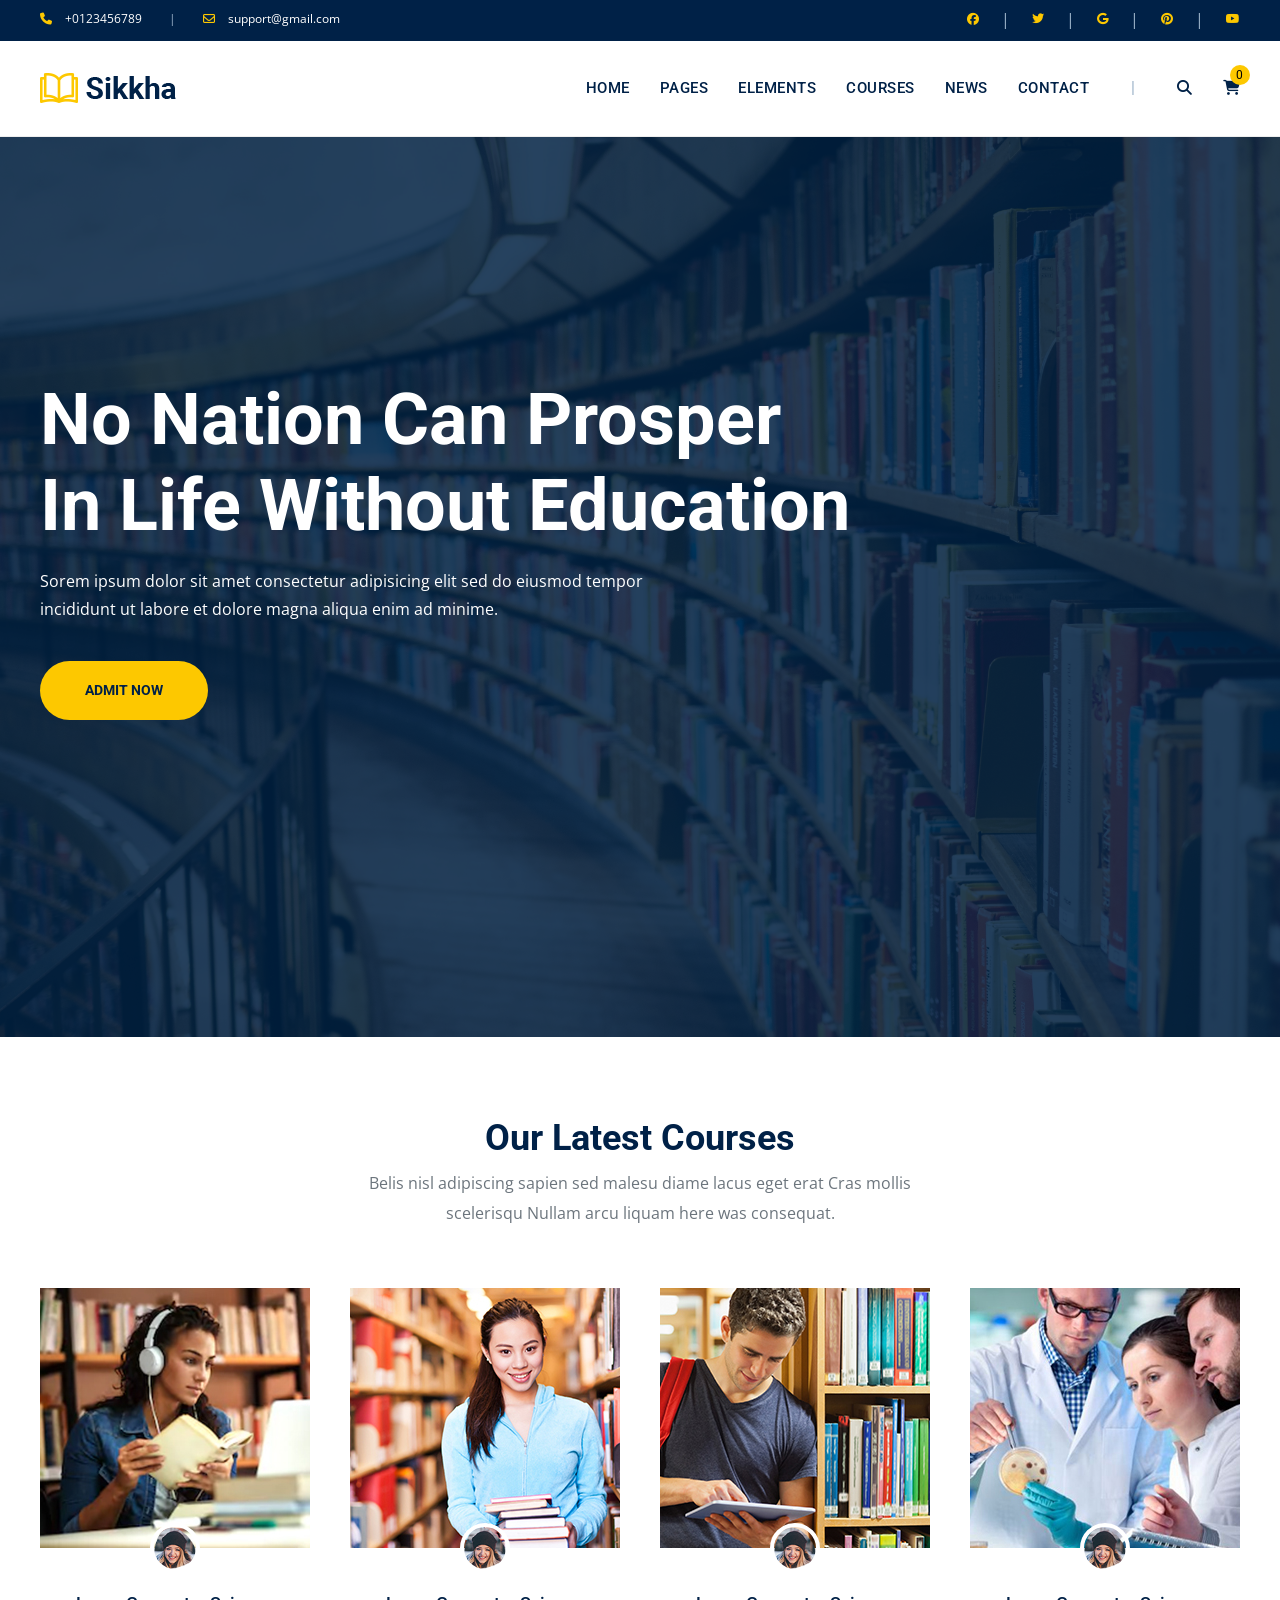
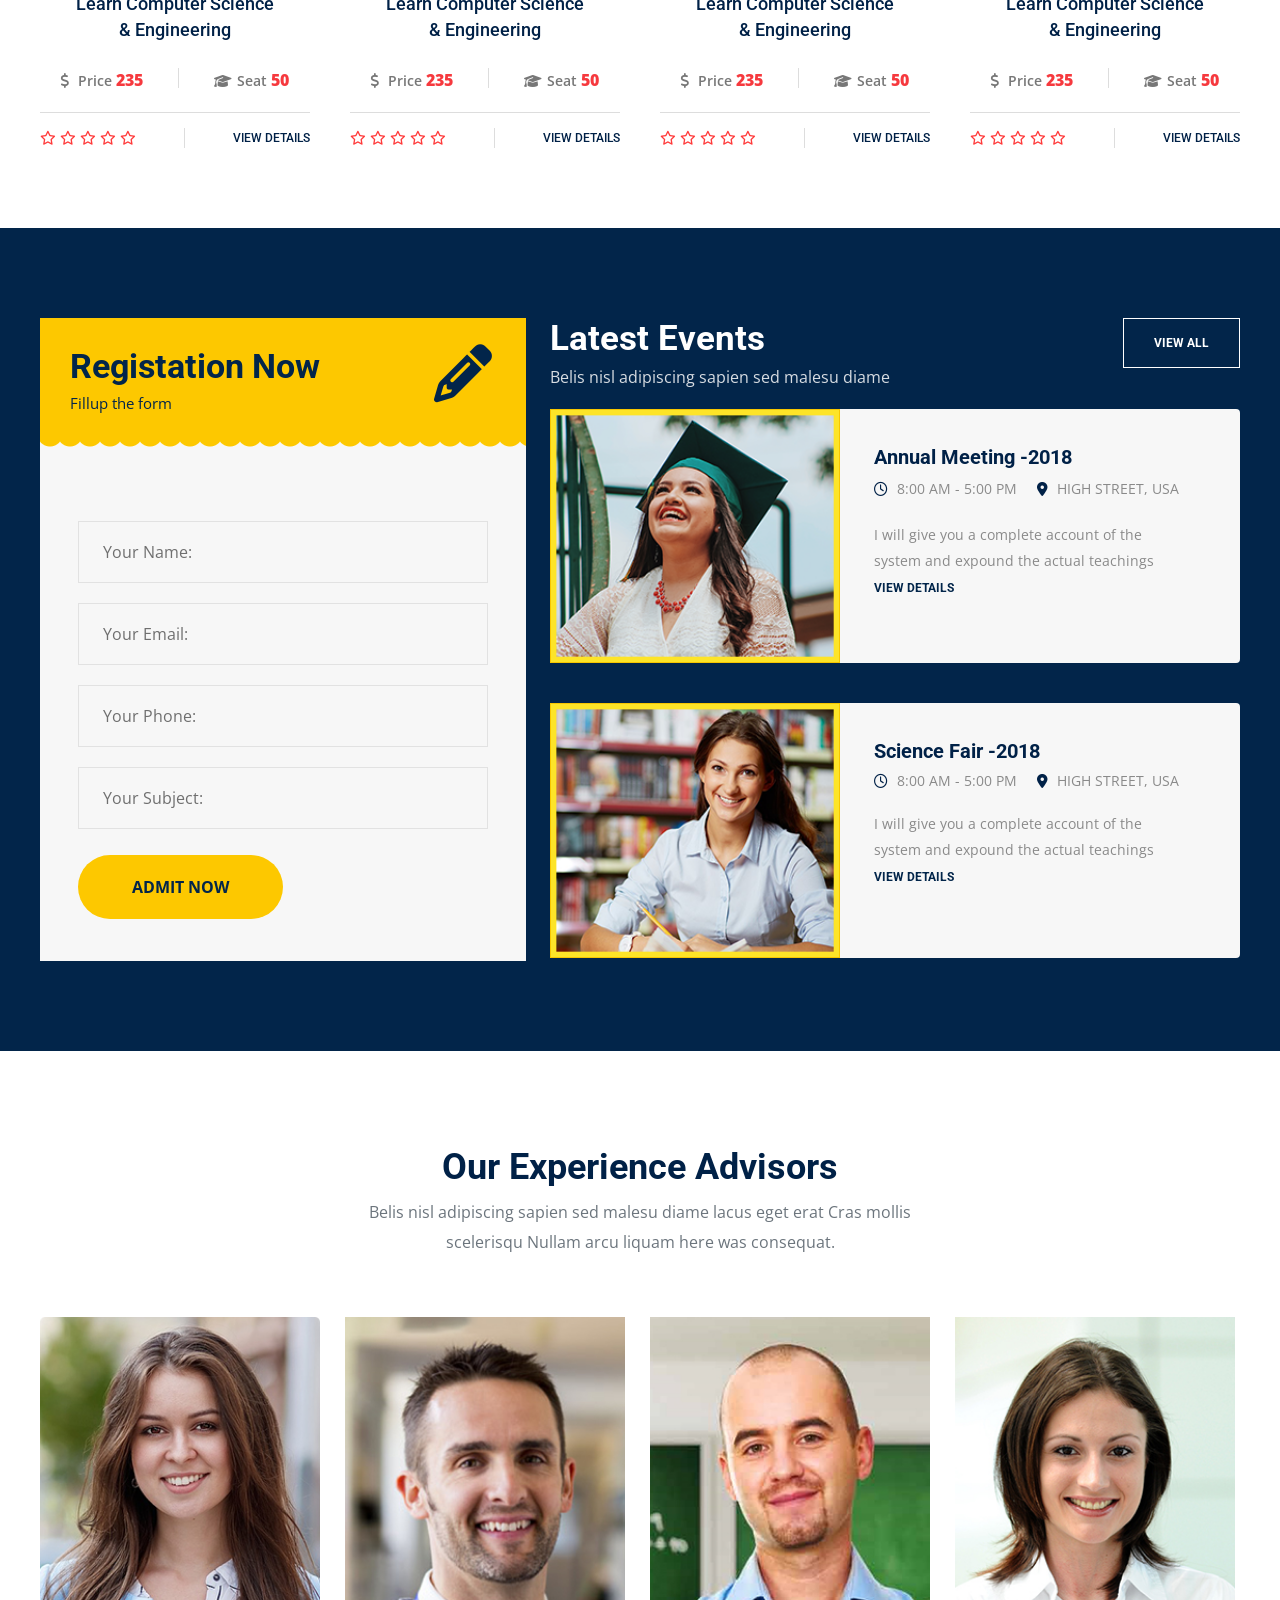
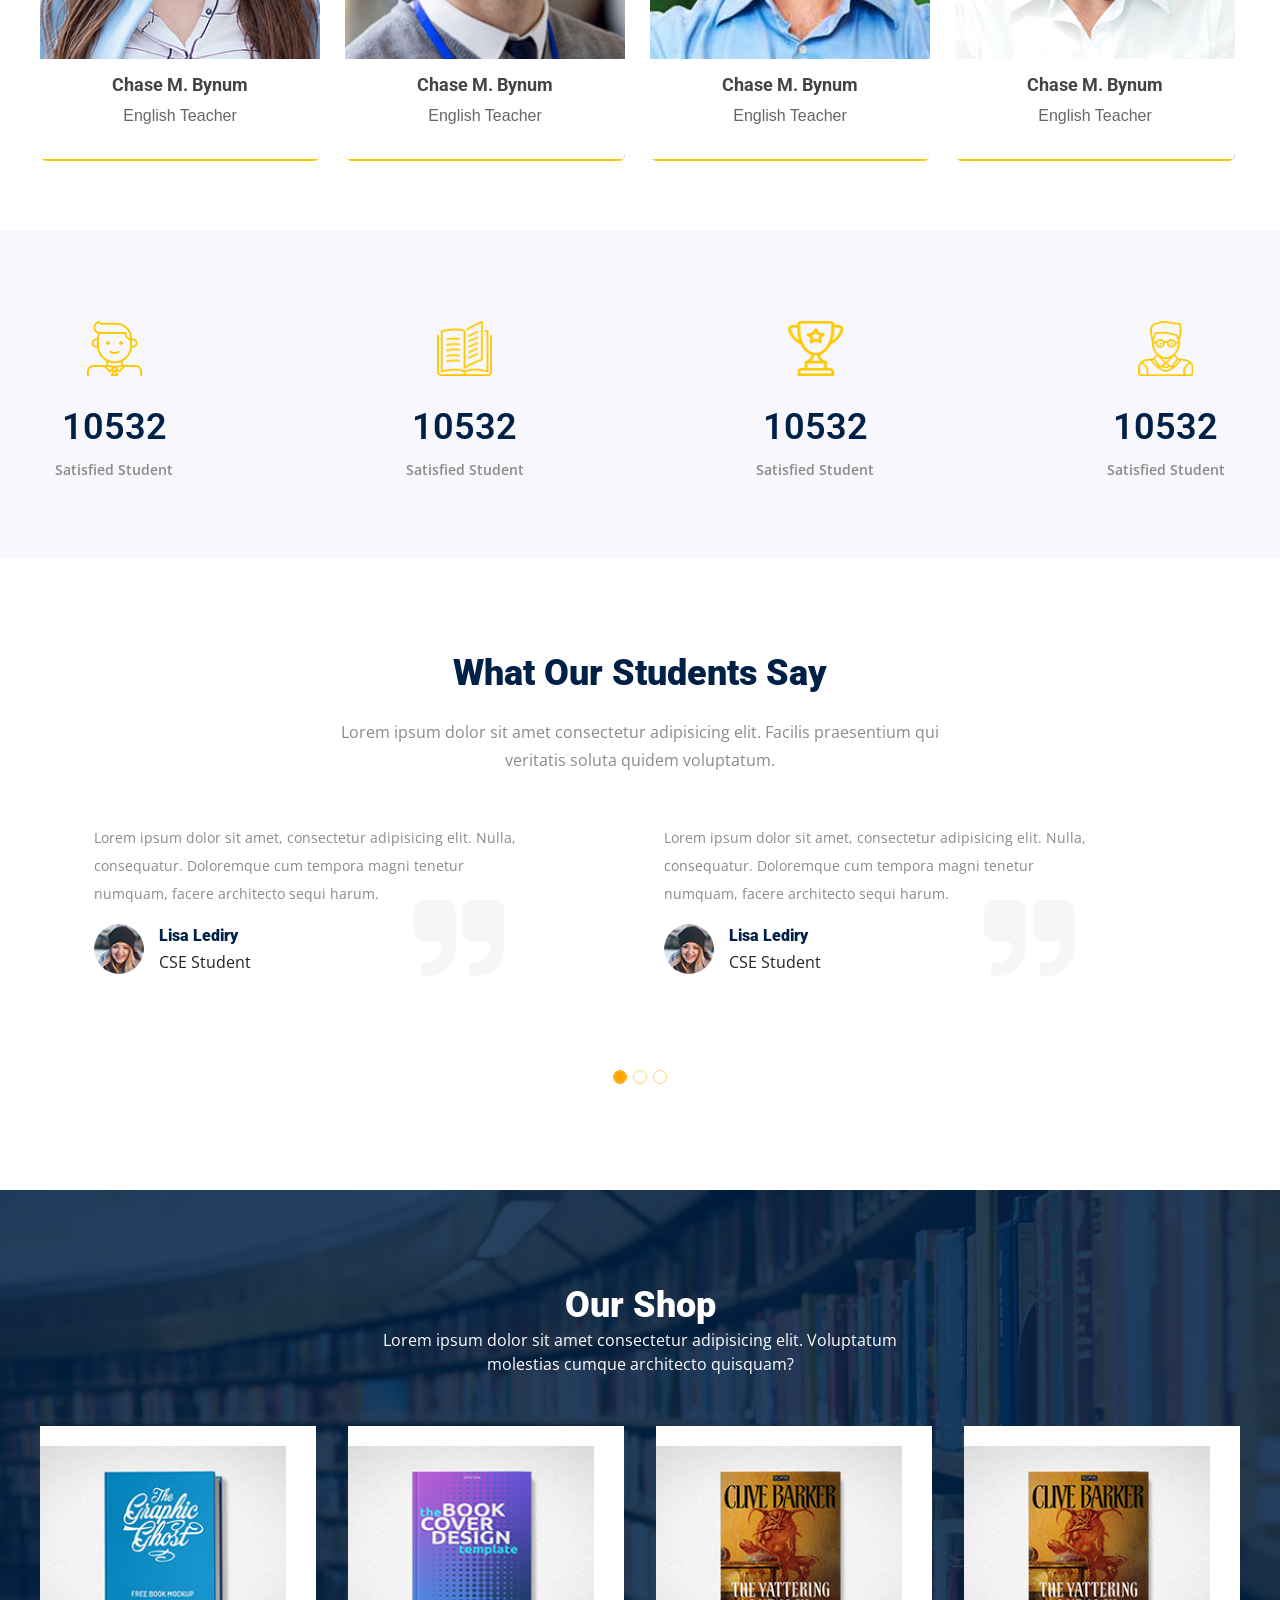
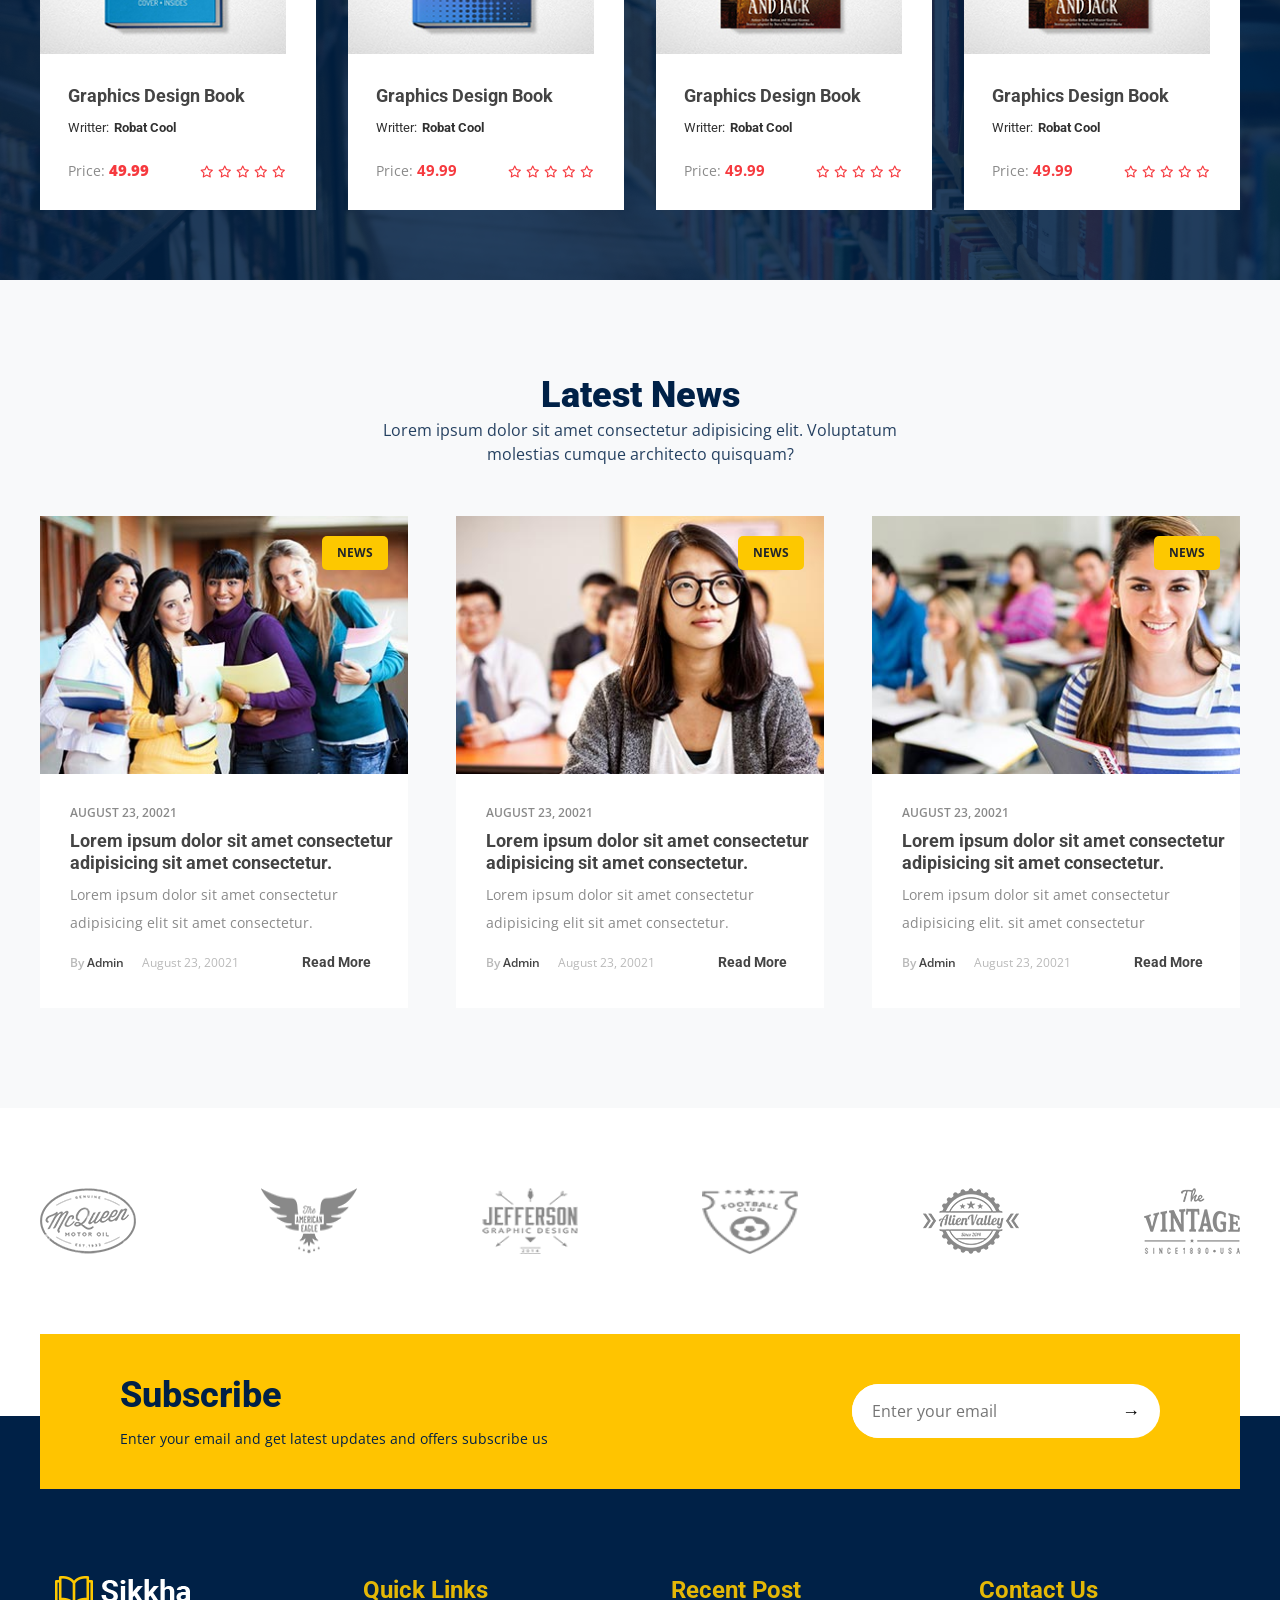
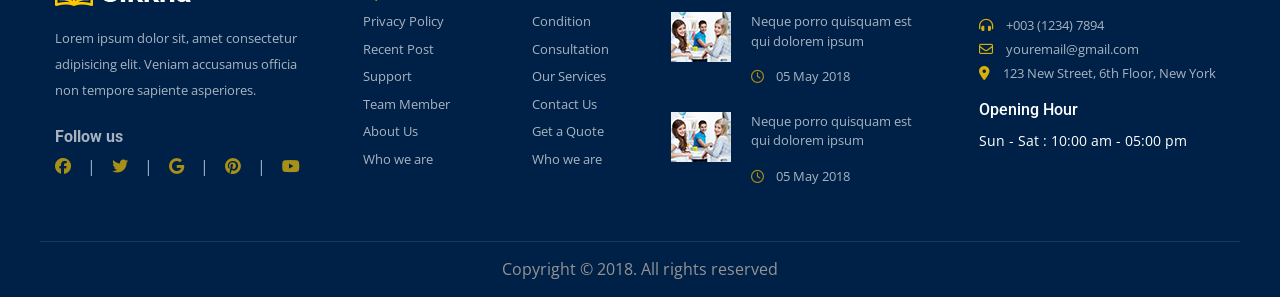
<file: index.html>
<!DOCTYPE html>
<html lang="en">
<head>
<meta charset="UTF-8">
<meta name="viewport" content="width=device-width, initial-scale=1.0">

<title>Sikkha Website</title>

<link rel="stylesheet"
href="https://cdnjs.cloudflare.com/ajax/libs/font-awesome/6.5.2/css/all.min.css"/>
<link href="https://fonts.googleapis.com/css2?family=Poppins:wght@400;500;600&display=swap" rel="stylesheet">

<link href="https://fonts.googleapis.com/css2?family=Open+Sans:wght@400;600&display=swap" rel="stylesheet">
<link rel="preconnect" href="https://fonts.googleapis.com">
<link rel="preconnect" href="https://fonts.gstatic.com" crossorigin>
<link href="https://fonts.googleapis.com/css2?family=Lato:wght@300;400;700;900&family=Open+Sans:ital,wght@0,300..800;1,300..800&family=Poppins:wght@300;400;600;700&family=Roboto:ital,wght@0,100..900;1,100..900&display=swap" rel="stylesheet">
<link href="https://cdn.jsdelivr.net/npm/bootstrap@5.3.2/dist/css/bootstrap.min.css" rel="stylesheet">
<link rel="stylesheet" href="styles.css">

</head>

<body>

<header>

<!-- TOP BAR -->

<div class="header__top">

<div class="container header__top-container">

<div class="header__top-item-left">

<div class="phone">
<i class="fa-solid fa-phone"></i>
<span>+0123456789</span>
</div>

<span class="separator">|</span>

<div class="email">
<i class="fa-regular fa-envelope"></i>
<span>support@gmail.com</span>
</div>

</div>

<div class="header__top-item-right">

<a href="#"><i class="fa-brands fa-facebook"></i></a>
<span class="separator">|</span>

<a href="#"><i class="fa-brands fa-twitter"></i></a>
<span class="separator">|</span>

<a href="#"><i class="fa-brands fa-google"></i></a>
<span class="separator">|</span>

<a href="#"><i class="fa-brands fa-pinterest"></i></a>
<span class="separator">|</span>

<a href="#"><i class="fa-brands fa-youtube"></i></a>

</div>

</div>
</div>
</header>

<!-- NAVBAR bottom started -->

<div class="header__bottom ">
    <!--navbar bottom container (Note for me: here desk top and mobile navbar included without mobile submenu)-->

<div class=" container header__bottom-container">

<!-- Logo -->

<div class="logo">
<img src="images/logo.png" alt="logo">
</div>


<!-- Menu -->

<div class="menu">

<li class="dropdown">
<a href="#">HOME</a>
<ul class="submenu">
<li><a href="#">Home Style 1</a></li>
<li><a href="#">Home Style 2</a></li>
<li><a href="#">Home Style 3</a></li>
</ul>
</li>

<li class="dropdown">
    <a href="#">PAGES</a>
    <ul class="submenu">
<li><a href="#">Home Style 1</a></li>
<li><a href="#">Home Style 2</a></li>
<li><a href="#">Home Style 3</a></li>
</ul>

</li>

<li class="dropdown"><a href="#">ELEMENTS</a>
    <ul class="submenu">
<li><a href="#">Home Style 1</a></li>
<li><a href="#">Home Style 2</a></li>
<li><a href="#">Home Style 3</a></li>
</ul>

</li>

<li class="dropdown"><a href="#">COURSES</a>
<ul class="submenu">
<li><a href="#">Home Style 1</a></li>
<li><a href="#">Home Style 2</a></li>
<li><a href="#">Home Style 3</a></li>
</ul>
</li>

<li class="dropdown"><a href="#">NEWS</a>
<ul class="submenu">
<li><a href="#">Home Style 1</a></li>
<li><a href="#">Home Style 2</a></li>
<li><a href="#">Home Style 3</a></li>
</ul>
</li>

<li class="dropdown"><a href="#">CONTACT</a>
<ul class="submenu">
<li><a href="#">Home Style 1</a></li>
<li><a href="#">Home Style 2</a></li>
<li><a href="#">Home Style 3</a></li>
</ul>
</li>

<li class="separator">|</li>

<li class="search-dropdown">

<a href="#"><i class="fa-solid fa-magnifying-glass"></i></a>

<div class="search-box">
<input type="text" placeholder="Search...">
</div>

</li>

<li class="cart">

<button 
    class="navbar-toggler"
            type="button"
            data-bs-toggle="offcanvas"
            data-bs-target="#off-canvas-navbar"
            aria-controls="off-canvas-navbar">
   <span><i class="fa-solid fa-cart-shopping"></i></span> 
</button>
<span class="cart-count">0</span>
 <div
            class="offcanvas offcanvas-end"
            tabindex="-1"
            id="off-canvas-navbar">
            <div class="offcanvas-header  align-items-center ">
                <div class="learning_hreader">
                    
                    <i class="fa-solid fa-graduation-cap"></i>           
        
                <a href="https://fontawesome.com/icons/graduation-cap?f=classic&s=solid" class="learning-offcanvas-cart">Continue learning...</a>  
                </div>  
                     <button
                    type="button"
                    class="btn-close"
                    data-bs-dismiss="offcanvas"
                    aria-label="Close">
                </button>
            </div>
          
            
            <div class="offcanvas-body py-0">
                <div class="row bg-light">
                    <div class="col-md-12">
                        <h1>There are 5 courses in your cart</h1>
                    </div>
                </div>
                <div class="row cart-item alert alert-dismissible align-items-center ">
                    <div class="col-md-3  gx-2 ">
                        <img src="images/course-1.jpg" >
                    </div>
                    <div class="col-md-7 ">
                        <h1 class="course-name ">Course name: <a href="#">Website Design</a></h1>
                        <p class="course-details"><b>Couse details:</b> 
                            <span>Lorem ipsum dolor sit amet 
                                consectetur adipisicing. 

                            </span>
                        </p>
                        <p class="course-price">Course Price: <b>$<span >150</span></b></p>
                    </div>
                    <div class="col-md-2 d-flex  " style="min-height: 75px;">
                        <button
                    type="button"
                    class="btn-close static-button"
                    data-bs-dismiss="alert"
                    aria-label="Close"
                    style="position: static; margin: 0;">
                   </button>

                    </div>
                    
                   
                        
                        
                </div>
                <div class="row cart-item alert alert-dismissible align-items-center ">
                    <div class="col-md-3  gx-2 ">
                        <img src="images/course-2.jpg" >
                    </div>
                    <div class="col-md-7 ">
                        <h1 class="course-name ">Course name: <a href="#">Website Design</a></h1>
                        <p class="course-details"><b>Couse details:</b> 
                            <span>Lorem ipsum dolor sit amet 
                                consectetur adipisicing. 

                            </span>
                        </p>
                        <p class="course-price">Course Price: <b>$<span >150</span></b></p>
                    </div>
                    <div class="col-md-2 d-flex  " style="min-height: 75px;">
                        <button
                    type="button"
                    class="btn-close static-button"
                    data-bs-dismiss="alert"
                    aria-label="Close"
                    style="position: static; margin: 0;">
                   </button>

                    </div>
                    
                   
                        
                        
                </div>
                <div class="row cart-item alert alert-dismissible align-items-center">
                    <div class="col-md-3  gx-2 ">
                        <img src="images/course-3.jpg" >
                    </div>
                    <div class="col-md-7 ">
                        <h1 class="course-name ">Course name: <a href="#">Website Design</a></h1>
                        <p class="course-details"><b>Couse details:</b> 
                            <span>Lorem ipsum dolor sit amet 
                                consectetur adipisicing. 

                            </span>
                        </p>
                        <p class="course-price">Course Price: <b>$<span >150</span></b></p>
                    </div>
                    <div class="col-md-2 d-flex  " style="min-height: 75px;">
                        <button
                    type="button"
                    class="btn-close static-button"
                    data-bs-dismiss="alert"
                    aria-label="Close"
                    style="position: static; margin: 0;">
                   </button>

                    </div>
                    
                   
                        
                        
                </div>
            </div>
            <div class="offcanvas-footer bg-light">
                <div class="row ">
                    <div class="col-md-12">
                        <div class="subtotal">
                            <div class="subtotal-text">Sub-Total</div>
                            <div class="subtotal-value">$450.00</div>
                        </div>
                    </div>
                    <div class="col-md-12">
                        <button 
                        type="button"
                        class="buy-course">
                        Buy-Course

                        </button>
                    </div>

                </div>

                
                
            </div>
        </div>

</li>

</div>
<!-- Menu close for deskt -->
 <div class="mobile-icons">

    <div class="search-dropdown">
      <a href="#"><i class="fa-solid fa-magnifying-glass"></i>
      </a>

     <div class="search-box">
       <input type="text" placeholder="Search...">
     </div>

    </div>

      <div class="cart">
        <i class="fa-solid fa-cart-shopping"></i>
        <span class="cart-count">0</span>
      </div>
      <button class="mobile-menu-btn hamburger d-lg-none collapsed"
data-bs-toggle="collapse"
data-bs-target="#mobileMenu">

<span class="menu-open">
<i class="fa-solid fa-bars"></i>
</span>

<span class="menu-close">
✕
</span>

</button>

    </div>
    <!--header-bottom-container close-->
</div>
<!--mobile menu start (note for me: here using clopse mobile menu and submenu opens) -->
 <div class="collapse mobile-menu " 
     id="mobileMenu">

<div class="mobile-menu-header">

<button class="menu-close" 
        data-bs-toggle="collapse" 
        data-bs-target="#mobileMenu">
 X
</button>

</div>

 <ul class="mobile-nav">

<li>
<a class="menu-item" 
data-bs-toggle="collapse" 
href="#homeSub">
HOME
<span>+</span>
</a>

<ul class="submenu collapse" id="homeSub">
<li><a href="#">HOME STYLE 1</a></li>
<li><a href="#">HOME STYLE 2</a></li>
<li><a href="#">HOME STYLE 3</a></li>
</ul>
</li>


<li>
<a class="menu-item" data-bs-toggle="collapse" href="#pagesSub">
PAGES
<span>+</span>
</a>

<ul class="submenu collapse" id="pagesSub">
<li><a href="#">ABOUT US</a></li>
<li><a href="#">ADVISORS</a></li>
<li><a href="#">ADVISORS DETAILS</a></li>
<li><a href="#">FAQ</a></li>
</ul>
</li>
<li>
<a class="menu-item" data-bs-toggle="collapse" href="#elementsSub">
ELEMENTS
<span>+</span>
</a>

<ul class="submenu collapse" id="elementsSub">
<li><a href="#">ELEMENT STYLE 1</a></li>
<li><a href="#">ELEMENT STYLE 2</a></li>
<li><a href="#">ELEMENT STYLE 3</a></li>
</ul>

</li>
<li>

<a class="menu-item" 
data-bs-toggle="collapse" 
href="#coursesSub">
COURSES
<span>+</span>
</a>

<ul class="submenu collapse" id="coursesSub">
<li><a href="#">COURSE STYLE 1</a></li>
<li><a href="#">COURSE STYLE 2</a></li>
<li><a href="#">COURSE STYLE 3</a></li>
</ul>

</li>
<li>

<a class="menu-item" 
data-bs-toggle="collapse" 
  href="#newsSub">
NEWS
<span>+</span>
</a>

<ul class="submenu collapse" id="newsSub">
<li><a href="#">NEWS STYLE 1</a></li>
<li><a href="#">NEWS STYLE 2</a></li>
<li><a href="#">NEWS STYLE 3</a></li>
</ul>

</li>

<li>
  <a class="menu-item">
    CONTACT
    <span style="visibility:hidden;">+</span>
  </a>
</li>

</ul>  

</div> 
<!--mobile menu close-->
</div>
<!--Navabr bottom close-->




<!--hero Section-->
<section class="hero">

<div class="hero-overlay"></div>

<div class="hero-container hero-content">

<h1>
No Nation Can Prosper <br>
In Life Without Education
</h1>

<p>
Sorem ipsum dolor sit amet consectetur adipisicing elit sed do eiusmod tempor <br> 
incididunt ut labore et dolore magna aliqua enim ad minime.
</p>

<a href="#" class="hero-btn">ADMIT NOW</a>

</div>

</section>

<!--Our Courses Section-->
<section class="courses">

<div class="course-container">

<div class="section-title">
<h2>Our Latest Courses</h2>

<p>
Belis nisl adipiscing sapien sed malesu diame lacus eget erat Cras mollis
scelerisqu Nullam arcu liquam here was consequat.
</p>
</div>

<div class="courses-grid">

<!-- Course 1-->
 <div class="course-card"> 

<div class="course-img">
<img src="images/course-1.jpg" alt="">
</div>

<div class="course-author">
<img src="images/course-test.png" alt="">
</div>

<div class="course-name">
    <h1>Learn Computer Science & Engineering</h1>
</div>

<div class="course-info">
<span><i class="fa-solid fa-dollar-sign"></i> Price <b>235</b></span>
<div class="footer-separator"></div>


<span><i class="fa-solid fa-graduation-cap"></i>Seat <b>50</b></span>
</div>

<div class="course-footer">

<div class="course-rating">
<i class="fa-regular fa-star"></i>
<i class="fa-regular fa-star"></i>
<i class="fa-regular fa-star"></i>
<i class="fa-regular fa-star"></i>
<i class="fa-regular fa-star"></i>

</div>

<div class="footer-separator"></div>

<a href="#" class="view-details">VIEW DETAILS</a>

</div>

</div> 


<!-- Course 2 -->
 <div class="course-card">

<div class="course-img">
<img src="images/course-2.jpg" alt="">
</div>

<div class="course-author">
<img src="images/course-test.png" alt="">
</div>
<div class="course-name">
    <h1>Learn Computer Science & Engineering</h1>
</div>


<div class="course-info">
<span><i class="fa-solid fa-dollar-sign"></i> Price <b>235</b></span>
<div class="footer-separator"></div>


<span><i class="fa-solid fa-graduation-cap"></i>Seat <b>50</b></span>
</div>
<div class="course-footer">

<div class="course-rating">
<i class="fa-regular fa-star"></i>
<i class="fa-regular fa-star"></i>
<i class="fa-regular fa-star"></i>
<i class="fa-regular fa-star"></i>
<i class="fa-regular fa-star"></i>
</div>

<div class="footer-separator"></div>

<a href="#" class="view-details">VIEW DETAILS</a>

</div>

</div> 


<!-- Course 3 -->
<div class="course-card"> 

<div class="course-img">
<img src="images/course-3.jpg" alt="">
</div>

<div class="course-author">
<img src="images/course-test.png" alt="">
</div>

<div class="course-name">
    <h1>Learn Computer Science & Engineering</h1>
</div>

<div class="course-info">
<span><i class="fa-solid fa-dollar-sign"></i> Price <b>235</b></span>
<div class="footer-separator"></div>


<span><i class="fa-solid fa-graduation-cap"></i>Seat <b>50</b></span>
</div>

<div class="course-footer">

<div class="course-rating">
<i class="fa-regular fa-star"></i>
<i class="fa-regular fa-star"></i>
<i class="fa-regular fa-star"></i>
<i class="fa-regular fa-star"></i>
<i class="fa-regular fa-star"></i>
</div>

<div class="footer-separator"></div>

<a href="#" class="view-details">VIEW DETAILS</a>

</div>

</div> 


<!-- Course 4 -->
 <div class="course-card">

<div class="course-img">
<img src="images/course-4.jpg" alt="">
</div>

<div class="course-author">
<img src="images/course-test.png" alt="">
</div>

<div class="course-name">
    <h1>Learn Computer Science & Engineering</h1>
</div>

<div class="course-info">
<span><i class="fa-solid fa-dollar-sign"></i> Price <b>235</b></span>
<div class="footer-separator"></div>


<span><i class="fa-solid fa-graduation-cap"></i>Seat <b>50</b></span>
</div>
<div class="course-footer">

<div class="course-rating">
<i class="fa-regular fa-star"></i>
<i class="fa-regular fa-star"></i>
<i class="fa-regular fa-star"></i>
<i class="fa-regular fa-star"></i>
<i class="fa-regular fa-star"></i>
</div>

<div class="footer-separator"></div>

<a href="#" class="view-details">VIEW DETAILS</a>

</div>

</div> 


 </div>


</section> 

<!--Event Section-->
<section class="events-section">

<div class="event-container">

<div class="row">

<!-- REGISTRATION FORM -->

<div class="col-md-5">

<div class="registration-box">

<div class="registration-header">

<h3>Registation Now</h3>
<p>Fillup the form</p>

<i class="fa-solid fa-pencil"></i>

</div>

<div class="registration-form">

<input type="text" placeholder="Your Name:">
<input type="email" placeholder="Your Email:">
<input type="text" placeholder="Your Phone:">
<input type="text" placeholder="Your Subject:">

<button class="register-btn">ADMIT NOW</button>

</div>

</div>

</div>


<!--  EVENTS -->

<div class="col-md-7">

<div class="events-header">

<div>
<h2>Latest Events</h2>
<p>Belis nisl adipiscing sapien sed malesu diame</p>
</div>

<a href="#" class="view-all-btn">VIEW ALL</a>

</div>


<!-- event 1 -->

<div class="event-card-1">

<div class="event-img">
<img src="images/events_001.png" alt="">
</div>

<div class="event-content">

<h4>Annual Meeting -2018</h4>

<div class="event-meta">

<span><i class="fa-regular fa-clock"></i> <p class="time-location">8:00 AM - 5:00 PM</p></span>

<span><i class="fa-solid fa-location-dot"></i> <p>HIGH STREET, USA</p> </span>

</div>

<p>
I will give you a complete account of the system and expound the actual teachings
</p>

<a href="#" class="event-details">VIEW DETAILS</a>

</div>

</div>


<!-- event 2 -->

<div class="event-card-2">

<div class="event-img">
<img src="images/events_002.png" alt="">
</div>

<div class="event-content">

<h4>Science Fair -2018</h4>

<div class="event-meta">

<span><i class="fa-regular fa-clock"></i> 8:00 AM - 5:00 PM</span>

<span><i class="fa-solid fa-location-dot"></i> HIGH STREET, USA</span>

</div>

<p>
I will give you a complete account of the system and expound the actual teachings
</p>

<a href="#" class="event-details">VIEW DETAILS</a>

</div>

</div>


</div>

</div>

</div>

</section>
<!--Advisor Section-->
<section class="advisors-section">

<div class="advisor-container">

<div class="section-title">
<h2>Our Experience Advisors</h2>

<p>
Belis nisl adipiscing sapien sed malesu diame lacus eget erat Cras mollis
scelerisqu Nullam arcu liquam here was consequat.
</p>
</div>

<div class="advisors-grid">

<!-- advisor 1 -->

<div class="team-card">
  <div class="img-box">
    <img src="images/advisor-1.jpg" alt="">

    <!-- Gradient Overlay -->
    <div class="overlay"></div>

    <!-- Hover Content -->
    <div class="hover-content">
      <h1>Chase M. Bynum</h1>
      <p>English Teacher</p>

      <div class="social">
        <div class="social-icon">
            <a href="#"><i class="fa-brands fa-facebook"></i></a>
        </div>
        <div class="social-icon">
            <a href="#"><i class="fa-brands fa-twitter"></i></a>
        </div>
        <div class="social-icon"> 
            <a href="#"><i class="fa-brands fa-google"></i></a>
        </div>
        <div class="social-icon">
            <a href="#"><i class="fa-brands fa-youtube"></i></a>
        </div>
        
      </div>
    </div>

    
    <div class="info-card">
      <h1>Chase M. Bynum</h1>
      <p>English Teacher</p>
    </div>
  </div>
</div>


<!-- advisor 2 -->

<div class="team-card">
  <div class="img-box">
    <img src="images/advisor-2.jpg" alt="">

    <!-- Gradient Overlay -->
    <div class="overlay"></div>

    <!-- Hover Content -->
    <div class="hover-content">
      <h1>Chase M. Bynum</h1>
      <p>English Teacher</p>

      <div class="social">
        <div class="social-icon">
            <a href="#"><i class="fa-brands fa-facebook"></i></a>
        </div>
        <div class="social-icon">
            <a href="#"><i class="fa-brands fa-twitter"></i></a>
        </div>
        <div class="social-icon"> 
            <a href="#"><i class="fa-brands fa-google"></i></a>
        </div>
        <div class="social-icon">
            <a href="#"><i class="fa-brands fa-youtube"></i></a>
        </div>
        
      </div>
    </div>

    <!-- Bottom White Card (INITIAL STATE) -->
    <div class="info-card">
      <h1>Chase M. Bynum</h1>
      <p>English Teacher</p>
    </div>
  </div>
</div>


<!-- advisor 3 -->

<div class="team-card">
  <div class="img-box">
    <img src="images/advisor-3.jpg" alt="">

    <!-- Gradient Overlay -->
    <div class="overlay"></div>

    <!-- Hover Content -->
    <div class="hover-content">
      <h1>Chase M. Bynum</h1>
      <p>English Teacher</p>

      <div class="social">
        <div class="social-icon">
            <a href="#"><i class="fa-brands fa-facebook"></i></a>
        </div>
        <div class="social-icon">
            <a href="#"><i class="fa-brands fa-twitter"></i></a>
        </div>
        <div class="social-icon"> 
            <a href="#"><i class="fa-brands fa-google"></i></a>
        </div>
        <div class="social-icon">
            <a href="#"><i class="fa-brands fa-youtube"></i></a>
        </div>
        
      </div>
    </div>

    <!-- Bottom White Card (INITIAL STATE) -->
    <div class="info-card">
      <h1>Chase M. Bynum</h1>
      <p>English Teacher</p>
    </div>
  </div>
</div>


<!-- advisor 4 -->

<div class="team-card">
  <div class="img-box">
    <img src="images/advisor-4.jpg" alt="">

    <!-- Gradient Overlay -->
    <div class="overlay"></div>

    <!-- Hover Content -->
    <div class="hover-content">
      <h1>Chase M. Bynum</h1>
      <p>English Teacher</p>

      <div class="social">
        <div class="social-icon">
            <a href="#"><i class="fa-brands fa-facebook"></i></a>
        </div>
        <div class="social-icon">
            <a href="#"><i class="fa-brands fa-twitter"></i></a>
        </div>
        <div class="social-icon"> 
            <a href="#"><i class="fa-brands fa-google"></i></a>
        </div>
        <div class="social-icon">
            <a href="#"><i class="fa-brands fa-youtube"></i></a>
        </div>
        
      </div>
    </div>

    <!-- Bottom White Card (INITIAL STATE) -->
    <div class="info-card">
      <h1>Chase M. Bynum</h1>
      <p>English Teacher</p>
    </div>
  </div>
</div>

</div>

</div>

</section>

<!--Our student section-->
<section class="student">
    <div class="student-container">
        <div class="stisfied_student">
            <div class="logo">
                <img src="images/counter_icon1.png">
            </div>
            <span>10532</span>
            <p>Satisfied Student</p>
        </div>
         <div class="stisfied_student">
            <div class="logo">
                <img src="images/counter_icon2.png">
            </div>
            <span>10532</span>
            <p>Satisfied Student</p>
        </div>
         <div class="stisfied_student">
            <div class="logo">
                <img src="images/counter_icon3.png">
            </div>
            <span>10532</span>
            <p>Satisfied Student</p>
        </div>
         <div class="stisfied_student">
            <div class="logo">
                <img src="images/counter_icon4.png">
            </div>
            <span>10532</span>
            <p>Satisfied Student</p>
        </div>
    </div>
</section>
<!--testimonial Sections-->
<section class="testimonial">
    <div class="testimonial-container">
        <div class="testimonial-header">
            <h1>What Our Students Say</h1>
            <p>Lorem ipsum dolor sit amet consectetur adipisicing elit. 
                Facilis praesentium qui veritatis soluta quidem voluptatum.
               
            </p>
        </div>
        
    


  <!-- Carousel -->
  <div id="testimonialCarousel" class="carousel slide mt-5">

    <div class="carousel-inner">

      <!-- Slide 1 -->
      <div class="carousel-item active">
        <div class="container">
          <div class="row justify-content-center">

            <div class="col-md-6  px-4  rounded">
              <div class="student-comment">
            <p class="comment-text">Lorem ipsum dolor sit amet, consectetur adipisicing elit.
                Nulla, consequatur. Doloremque cum tempora magni 
                tenetur numquam, 
                facere architecto sequi harum.</p>
            <div class="student-details ">
                <img src="images/testimonilas_author_thumb1.png">
                <div class="student-id">
                    <p class="student-name"> Lisa Lediry</p>
                    <p>CSE Student</p>
                </div>
            </div>
        </div>
            </div>

            <div class="col-md-6  px-4  rounded">
              <div class="student-comment">
            <p class="comment-text">Lorem ipsum dolor sit amet, consectetur adipisicing elit.
                Nulla, consequatur. Doloremque cum tempora magni 
                tenetur numquam, 
                facere architecto sequi harum.</p>
            <div class="student-details">
                <img src="images/testimonilas_author_thumb1.png">
                <div class="student-id">
                    <p class="student-name"> Lisa Lediry</p>
                    <p>CSE Student</p>
                </div>
            </div>
        </div>
            </div>

          </div>
        </div>
      </div>

      <!-- Slide 2 -->
      <div class="carousel-item">
        <div class="container">
          <div class="row justify-content-center">

            <div class="col-md-6  px-4 rounded">
             <div class="student-comment">
            <p class="comment-text">Lorem ipsum dolor sit amet, consectetur adipisicing elit.
                Nulla, consequatur. Doloremque cum tempora magni 
                tenetur numquam, 
                facere architecto sequi harum.</p>
            <div class="student-details">
                <img src="images/testimonilas_author_thumb1.png">
                <div class="student-id">
                    <p class="student-name"> Lisa Lediry</p>
                    <p>CSE Student</p>
                </div>
            </div>
        </div>
            </div>

            <div class="col-md-6  px-4  rounded">
              <div class="student-comment">
            <p class="comment-text">Lorem ipsum dolor sit amet, consectetur adipisicing elit.
                Nulla, consequatur. Doloremque cum tempora magni 
                tenetur numquam, 
                facere architecto sequi harum.</p>
            <div class="student-details">
                <img src="images/testimonilas_author_thumb1.png">
                <div class="student-id">
                    <p class="student-name"> Lisa Lediry</p>
                    <p>CSE Student</p>
                </div>
            </div>
        </div>
            </div>

          </div>
        </div>
      </div>


      <!-- Slide 3 -->
      <div class="carousel-item">
        <div class="container">
          <div class="row justify-content-center">

            <div class="col-md-6  px-4  rounded">
             <div class="student-comment">
            <p class="comment-text">Lorem ipsum dolor sit amet, consectetur adipisicing elit.
                Nulla, consequatur. Doloremque cum tempora magni 
                tenetur numquam, 
                facere architecto sequi harum.</p>
            <div class="student-details">
                <img src="images/testimonilas_author_thumb1.png">
                <div class="student-id">
                    <p class="student-name"> Lisa Lediry</p>
                    <p>CSE Student</p>
                </div>
            </div>
        </div>
            </div>

            <div class="col-md-6  px-4  rounded">
              <div class="student-comment ">
            <p class="comment-text">Lorem ipsum dolor sit amet, consectetur adipisicing elit.
                Nulla, consequatur. Doloremque cum tempora magni 
                tenetur numquam, 
                facere architecto sequi harum.</p>
            <div class="student-details">
                <img src="images/testimonilas_author_thumb1.png">
                <div class="student-id">
                    <p class="student-name"> Lisa Lediry</p>
                    <p>CSE Student</p>
                </div>
            </div>
        </div>
            </div>

          </div>
        </div>
      </div>

    </div>

    <!-- Dots -->
    <div class="carousel-indicators position-static mt-4">
      <button type="button" 
              data-bs-target="#testimonialCarousel" 
              data-bs-slide-to="0" 
              class="active">
     </button>
      
      <button type="button" 
              data-bs-target="#testimonialCarousel" 
              data-bs-slide-to="1">
     </button>
     <button type="button" 
              data-bs-target="#testimonialCarousel" 
              data-bs-slide-to="2">
     </button>
    </div>

  </div>
  </div>

</section>

<!--Our Shop-->
<section class="shop">
    <div class="shop-overlay"></div>
    <div class="shop-container">
        <div class="shop__caption">
            <h1>Our Shop</h1>
            <p>Lorem ipsum dolor sit amet consectetur adipisicing elit.
                 Voluptatum molestias cumque architecto quisquam?</p>

    </div>
    <div class="shop__card">
        <div class="shop__card-1">
            <div class="card-header">
                <img src="images/graphics design book 1.jpg">

            </div>
            <div class="card-body">
                <div class="books-details">
                        <p class="books_name">Graphics Design Book</p>
                        <p class="books-author">Writter:<b>Robat Cool</b></p>
                </div>
                <div class="books-quality">
                    <div class="book-price">
                    <span class="price">Price:</span>
                    <span class="price-money"><b>49.99</b></span>
                </div>
                <div class="book-rating">
                    <i class="fa-regular fa-star"></i>
                   <i class="fa-regular fa-star"></i>
                    <i class="fa-regular fa-star"></i>
                    <i class="fa-regular fa-star"></i>
                   <i class="fa-regular fa-star"></i>
                </div>

                </div>    
            </div>

        </div>
        <div class="shop__card-2">
            <div class="card-header">
                <img src="images/graphics design book 2.jpg">

            </div>
            <div class="card-body">
                <div class="books-details">
                        <p class="books_name">Graphics Design Book</p>
                        <p class="books-author">Writter:<b>Robat Cool</b></p>
                </div>
                <div class="books-quality">
                    <div class="book-price">
                    <span class="price">Price:</span>
                    <span class="price-money">49.99</span>
                </div>
                <div class="book-rating">
                    <i class="fa-regular fa-star"></i>
                   <i class="fa-regular fa-star"></i>
                    <i class="fa-regular fa-star"></i>
                    <i class="fa-regular fa-star"></i>
                   <i class="fa-regular fa-star"></i>
                </div>

                </div>    
            </div>
            
        </div>
        <div class="shop__card-3">
            <div class="card-header">
                <img src="images/graphics design book 3.jpg">

            </div>
            <div class="card-body">
                <div class="books-details">
                        <p class="books_name">Graphics Design Book</p>
                        <p class="books-author">Writter:<b>Robat Cool</b></p>
                </div>
                <div class="books-quality">
                    <div class="book-price">
                    <span class="price">Price:</span>
                    <span class="price-money">49.99</span>
                </div>
                <div class="book-rating">
                   <i class="fa-regular fa-star"></i>
                   <i class="fa-regular fa-star"></i>
                    <i class="fa-regular fa-star"></i>
                    <i class="fa-regular fa-star"></i>
                   <i class="fa-regular fa-star"></i>
                </div>

                </div>    
            </div>
            
        </div>
        <div class="shop__card-4">
            <div class="card-header">
                <img src="images/graphics desihn book 4.jpg">

            </div>
            <div class="card-body">
                <div class="books-details">
                        <p class="books_name">Graphics Design Book</p>
                        <p class="books-author">Writter:<b>Robat Cool</b></p>
                </div>
                <div class="books-quality">
                    <div class="book-price">
                    <span class="price">Price:</span>
                    <span class="price-money">49.99</span>
                </div>
                <div class="book-rating">
                    <i class="fa-regular fa-star"></i>
                   <i class="fa-regular fa-star"></i>
                    <i class="fa-regular fa-star"></i>
                    <i class="fa-regular fa-star"></i>
                   <i class="fa-regular fa-star"></i>
                </div>

                </div>    
            </div>
            
        </div>
        

    </div>

    </div>    
</section>
<!--Latest News-->
<section class="news bg-light">
    <div class="news-container">
        <div class="news__caption">
            <h1>Latest News</h1>
            <p>Lorem ipsum dolor sit amet consectetur adipisicing elit.
                 Voluptatum molestias cumque architecto quisquam?</p>

    </div>
    <div class="news__card">
        <div class="news__card-1">
            <div class="news__card-header">
                <a href="#">
                    <img src="images/latest 1.jpg">
               </a>
               <span class="news-catagory"> news</span>
            </div>
            <div class="news__card-body">
                <div class="news-body">
                    <div class="body-top">
                        <p>August  23, 20021</p>

                    </div>
                    <div class="news-caption">
                        <h1>Lorem ipsum dolor sit amet consectetur adipisicing sit amet consectetur.</h1>

                    </div>
                    <div class="news-text">
                        <p>Lorem ipsum dolor sit amet consectetur
                             adipisicing elit sit amet consectetur. 
                        </p>
                        
                    </div>
                    <div class="news-footer">
                        <span class="news-span-left">By <b>Admin</b></span>
                        <span class="news-span-middle">August  23, 20021</span>
                        <a class="news-span-right"><b>Read More</b></a>
                        
                    </div>
                </div>

                   
            </div>

        </div>
        <div class="news__card-2">
            <div class="news__card-header">
                <a href="#">
                    <img src="images/latest 2.jpg">
               </a>
               <span class="news-catagory"> news</span>
            </div>
            <div class="news__card-body">
                <div class="news-body">
                    <div class="body-top">
                        <p>August  23, 20021</p>

                    </div>
                    <div class="news-caption">
                        <h1>Lorem ipsum dolor sit amet consectetur adipisicing sit amet consectetur.</h1>

                    </div>
                    <div class="news-text">
                        <p>Lorem ipsum dolor sit amet consectetur
                             adipisicing elit sit amet consectetur.
                        </p>
                        
                    </div>
                    <div class="news-footer">
                        <span class="news-span-left">By <b>Admin</b></span>
                        <span class="news-span-middle">August  23, 20021</span>
                        <a class="news-span-right"><b>Read More</b></a>
                        
                    </div>
                </div>

                   
            </div>

        </div>
        <div class="news__card-3">
            <div class="news__card-header">
                <a href="#">
                    <img src="images/latest 3.jpg">
               </a>
               <span class="news-catagory"> news</span>
            </div>
            <div class="news__card-body">
                <div class="news-body">
                    <div class="body-top">
                        <p>August  23, 20021</p>

                    </div>
                    <div class="news-caption">
                        <h1>Lorem ipsum dolor sit amet consectetur adipisicing sit amet consectetur.</h1>

                    </div>
                    <div class="news-text">
                        <p>Lorem ipsum dolor sit amet consectetur
                             adipisicing elit. sit amet consectetur
                        </p>
                        
                    </div>
                    <div class="news-footer">
                        <span class="news-span-left">By <b>Admin</b></span>
                        <span class="news-span-middle">August  23, 20021</span>
                        <a class="news-span-right"><b>Read More</b></a>
                        
                    </div>
                </div>

                   
            </div>

        </div>
        

    </div>
    

    </div>    
</section>

<!--Brand Section-->
<section class="brand">
    <div class="brand-container">
        <div class="brand-images">
            <div>
            <img src="images/brand1.png">
        </div>
            <div>
            <img src="images/brand2.png">
        </div>
         <div>
            <img src="images/brand3.png">
        </div>
         <div>
            <img src="images/brand4.png">
        </div>
         <div>
            <img src="images/brand5.png">
        </div>
         <div>
            <img src="images/brand6.png">
        </div>
        </div>
         
    </div>

</section>

<!--subscribe Area-->
<section class="subscribe">
    <div class="subscribe-box">

        <div class="subscribe-text">
            <h2>Subscribe</h2>
            <p>Enter your email and get latest updates and offers subscribe us</p>
        </div>

        <div class="subscribe-input">
            <input type="email" placeholder="Enter your email">
            <button>→</button>
        </div>

    </div>
</section>

<footer class="footer">
    <div class="footer-container">
        <div class="footer-top">
            <div class="footer-description">
                <div class="footer-logo">
                    <img src="images/logo_2.png">
                </div>
                <p>Lorem ipsum dolor sit, amet consectetur 
                    adipisicing elit. Veniam accusamus 
                    officia non tempore sapiente asperiores.
                </p>
                <div class="footar-social">
                    <h1>Follow us</h1>
                    <div> 
                        <a href="#"><i class="fa-brands fa-facebook"></i></a>
<span class="separator">|</span>

<a href="#"><i class="fa-brands fa-twitter"></i></a>
<span class="separator">|</span>

<a href="#"><i class="fa-brands fa-google"></i></a>
<span class="separator">|</span>

<a href="#"><i class="fa-brands fa-pinterest"></i></a>
<span class="separator">|</span>

<a href="#"><i class="fa-brands fa-youtube"></i></a>
                    </div>
                </div>

            </div>
            <div class="quick-links">
                <div class="quick-links-title">
                    <h1>Quick Links</h1>
                </div>
                <div class="quick-links-item">
                    <div class="quick-links-item-left">
                        <ul>
                            <li>
                                <a class="quick-link-link"> Privacy Policy</a>
                            </li>
                            <li>
                                <a class="quick-link-link"> Recent Post</a>
                            </li>
                            <li>
                                <a class="quick-link-link"> Support</a>
                            </li>
                            <li>
                                <a class="quick-link-link"> Team Member</a>
                            </li>
                            <li>
                                <a class="quick-link-link"> About Us</a>
                            </li>
                            <li>
                                <a class="quick-link-link"> Who we are</a>
                            </li>
                        </ul>
                        

                    </div>
                    <div class="quick-links-item-right">
                        <ul>
                            <li>
                                <a class="quick-link-link"> Condition</a>
                            </li>
                            <li>
                                <a class="quick-link-link"> Consultation</a>
                            </li>
                            <li>
                                <a class="quick-link-link"> Our Services</a>
                            </li>
                            <li>
                                <a class="quick-link-link"> Contact Us</a>
                            </li>
                            <li>
                                <a class="quick-link-link"> Get a Quote</a>
                            </li>
                            <li>
                                <a class="quick-link-link"> Who we are</a>
                            </li>
                        </ul>
                        
                    </div>

                </div>
                
            </div >

            <div class="recent-post">
                 <h2>Recent Post</h2>

    <div class="recent-post-item">
        <div class="recent-post-thumb">
            <img src="images/recent_post1.jpg" alt="post">
        </div>

        <div class="recent-post-content">
            <p class="recent-post-title">
                Neque porro quisquam est qui dolorem ipsum
            </p>
            <div class="recent-post-date">
                <i class="fa-regular fa-clock"></i>
                <span>05 May 2018</span>
            </div>
        </div>
    </div>

    <div class="recent-post-item">
        <div class="recent-post-thumb">
            <img src="images/recent_post1.jpg" alt="post">
        </div>

        <div class="recent-post-content">
            <p class="recent-post-title">
                Neque porro quisquam est qui dolorem ipsum
            </p>
            <div class="recent-post-date">
                <i class="fa-regular fa-clock"></i>
                <span>05 May 2018</span>
            </div>
        </div>
    </div>
            </div>

            <div class="contact">
                 <h2>Contact Us</h2>

    <ul class="contact-list">
        <li>
            <i class="fa-solid fa-headphones-simple"></i>
            <span>+003 (1234) 7894</span>
        </li>
        <li>
            <i class="fa-regular fa-envelope"></i>
            <span>youremail@gmail.com</span>
        </li>
        <li>
            <i class="fa-solid fa-location-dot"></i>
            <span>123 New Street, 6th Floor, New York</span>
        </li>
    </ul>

    <div class="opening-hour">
        <h3>Opening Hour</h3>
        <p>Sun - Sat : 10:00 am - 05:00 pm</p>
    </div>
            </div>


        </div>
        <div class="footer-bottom">
           
            <p>Copyright © 2018. All rights reserved</p>

        </div>
    </div>
</footer>
<script>
var menuItems = document.querySelectorAll(".menu-item");

menuItems.forEach(item => {
  item.addEventListener("click", function(e) {
    var targetId = this.getAttribute("href"); // e.g., "#homeSub"
    
    // Check if the link actually has a target ID
    if (targetId && targetId.startsWith("#")) {
      e.preventDefault();
      var content = document.querySelector(targetId);
      
      if (content) {
        if (content.style.maxHeight) {
          content.style.maxHeight = null;
          this.setAttribute("aria-expanded", "false");
        } else {
          content.style.maxHeight = content.scrollHeight + "px";
          this.setAttribute("aria-expanded", "true");
        }
      }
    }
  });
});
</script>
<script src="https://cdn.jsdelivr.net/npm/bootstrap@5.3.2/dist/js/bootstrap.bundle.min.js"></script>
</body>
</html>
</file>
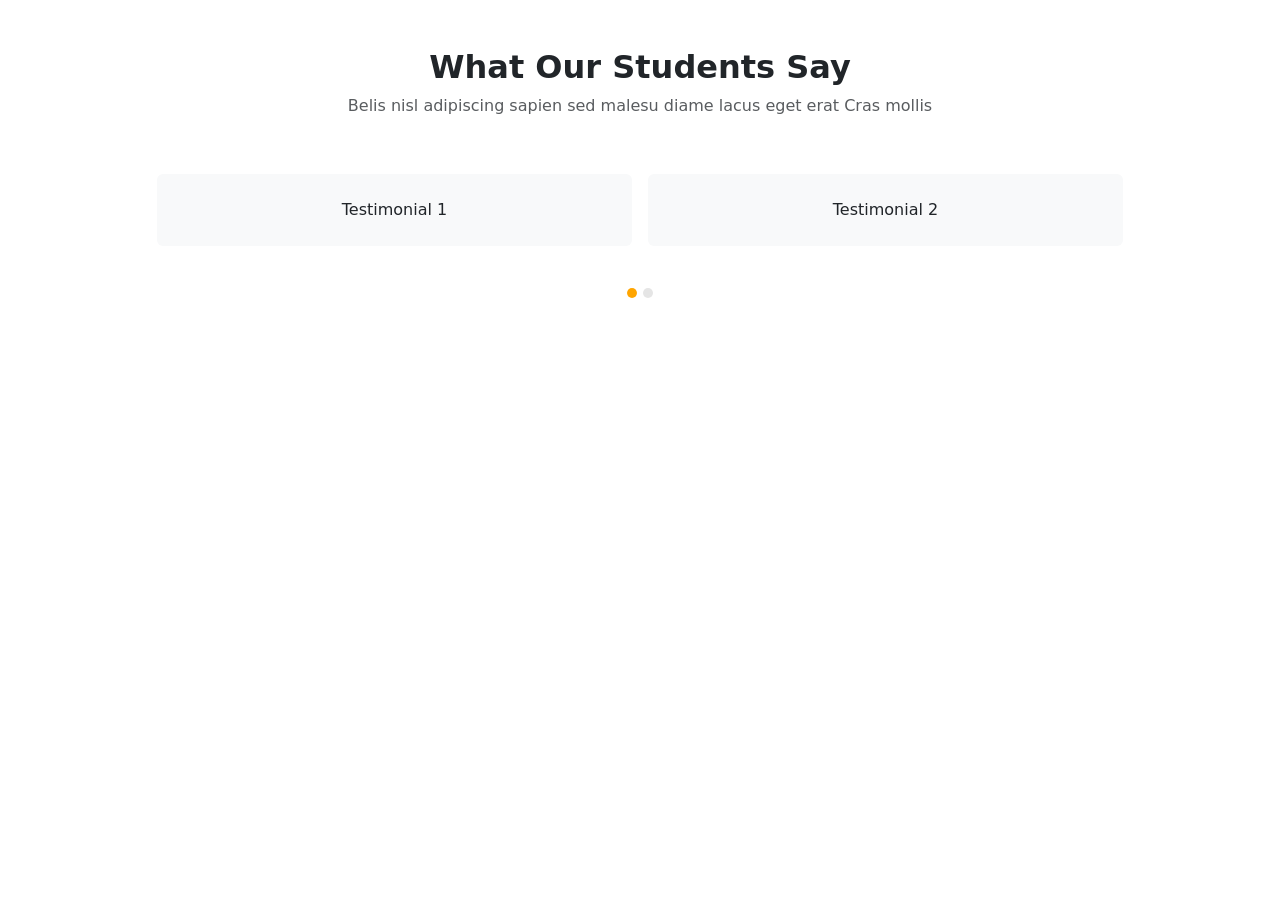
<file: testimonial.html>
<!DOCTYPE html>
<html lang="en">
<head>
  <meta charset="UTF-8">
  <title>Test</title>

  <!-- Bootstrap CSS -->
  <link href="https://cdn.jsdelivr.net/npm/bootstrap@5.3.0/dist/css/bootstrap.min.css" rel="stylesheet">
</head>
<style>
    .carousel-indicators [data-bs-target] {
  width: 10px;
  height: 10px;
  border-radius: 50%;
  background-color: #ccc;
}

.carousel-indicators .active {
  background-color: orange;
}
</style>

<body>

<section class="text-center py-5">

  <!-- Header -->
  <h2 class="fw-bold">What Our Students Say</h2>
  <p class="text-muted w-50 mx-auto">
    Belis nisl adipiscing sapien sed malesu diame lacus eget erat Cras mollis
  </p>

  <!-- Carousel -->
  <div id="testimonialCarousel" class="carousel slide mt-5">

    <div class="carousel-inner">

      <!-- Slide 1 -->
      <div class="carousel-item active">
        <div class="container">
          <div class="row justify-content-center">

            <div class="col-md-5 bg-light p-4 m-2 rounded">
              Testimonial 1
            </div>

            <div class="col-md-5 bg-light p-4 m-2 rounded">
              Testimonial 2
            </div>

          </div>
        </div>
      </div>

      <!-- Slide 2 -->
      <div class="carousel-item">
        <div class="container">
          <div class="row justify-content-center">

            <div class="col-md-5 bg-light p-4 m-2 rounded">
              Testimonial 3
            </div>

            <div class="col-md-5 bg-light p-4 m-2 rounded">
              Testimonial 4
            </div>

          </div>
        </div>
      </div>

    </div>

    <!-- Dots -->
    <div class="carousel-indicators position-static mt-4">
      <button type="button" data-bs-target="#testimonialCarousel" data-bs-slide-to="0" class="active"></button>
      <button type="button" data-bs-target="#testimonialCarousel" data-bs-slide-to="1"></button>
    </div>

  </div>

</section>

<!-- Bootstrap JS (IMPORTANT) -->
<script src="https://cdn.jsdelivr.net/npm/bootstrap@5.3.0/dist/js/bootstrap.bundle.min.js"></script>

</body>
</html>
</file>
<file: styles.css>
* {
  margin: 0;
  padding: 0;
  box-sizing: border-box;
}

:root {
  --primary-color: #002147;
  --secondary-color: #fdc800;
  --tertiary-color: #8a8a8a;
  --primary-font: "Open Sans", sans-serif;
  --secondary-font: "Roboto";
}

body {
  font-family: var(--primary-font);
}
header {
  position: relative;
}
h1,
h2,
h3,
h4,
h5,
h6 {
  font-family: var(--secondary-font);
  font-weight: 700;
}
ul {
  list-style: none;
}

a {
  text-decoration: none;
  font-family: var(--secondary-font);
}

/* TOP BAR */

.header__top {
  background: var(--primary-color);
  padding-top: 7px;
  padding-bottom: 10px;
  color: white;
  font-size: 16px;
}
.header__top-container {
  max-width: 1200px;
  margin: auto;
  display: flex;
  justify-content: space-between;
  align-items: center;

  padding-left: 0;
  padding-right: 0;
}

.header__top-item-left {
  display: flex;
  align-items: center;
  gap: 15px;
  font-size: 12px;
}
.phone,
.email {
  display: flex;
  align-items: center;
  gap: 8px;
}

.phone i,
.email i {
  color: var(--secondary-color);
  margin-right: 5px;
  font-size: 12px;
}
.separator {
  color: #9bb2c8;
  margin: 0 12px;
}

.header__top-item-right {
  display: flex;
  align-items: center;
  gap: 14px;
}
.header__top-item-right a {
  color: #ffc107;
  display: flex;
  align-items: center;
  color: var(--secondary-color);
  font-size: 12px;
}
.header__top-item-right .separator {
  color: #9bb2c8;
  margin: 0 8px;
}

/* NAVBAR */

.header__bottom {
  background: white;
  /* padding: 32px 0; */
  border-bottom: 1px solid #eee;
  position: sticky;
  top: 0;
  z-index: 9999;
  width: 100%;
}

.header__bottom-container {
  display: flex;
  align-items: center;
  justify-content: space-between;
  max-width: 1200px;
  padding: 0;
  margin: auto;
}
.logo {
  display: flex;
  align-items: center;
}

.logo img {
  height: 30px;
  width: 136px;
}

/* MENU */

.menu {
  display: flex;
  align-items: center;
  gap: 30px;
  list-style: none;
  margin-bottom: 0;
  font-family: var(--secondary-font);
  /* padding: 0 15px; */
}
.menu li {
  display: flex;
  align-items: center;
}

.menu .dropdown a {
  color: #002147;
  font-weight: 500;
  font-size: 15px;
  letter-spacing: 0.5px;
  transition: 0.3s;
  padding: 36px 0px;
}
.search-dropdown a {
  color: #002147;
  font-weight: 500;
  font-size: 15px;
  letter-spacing: 0.5px;
  transition: 0.3s;
  padding: 36px 0px;
}
.menu .dropdown a:hover {
  color: var(--secondary-color);
}
.menu .cart .navbar-toggler {
  color: #002147;
  background: #fff;
  font-weight: 500;
  font-size: 15px;
  letter-spacing: 0.5px;
  transition: 0.3s;
  padding: 36px 0px;
  border: none;
}
.menu .cart .navbar-toggler:hover {
  color: var(--secondary-color);
}

/*offcanvas */

.offcanvas-header {
  text-align: center;
}
.learning_hreader {
  display: flex;
  justify-content: center;
  align-items: center;
}
.learning-offcanvas-cart {
  margin-left: 10px;
}

.learning_hreader a .learning-offcanvas-cart {
  margin-bottom: 0 !important;
  font-size: 14px;
  padding: 0px;
}
.learning_hreader a:hover {
  color: var(--secondary-color);

}


.offcanvas-body .col-md-12 {
  margin: 0 auto;
  padding: 10px 0;
  border-top: 1px solid #f5f3f3;
  border-bottom: 1px solid #f5f3f3;
}
.offcanvas-body .col-md-12 h1 {
  font-size: 16px;
  font-weight: 400;
  font-family: var(--secondary-font);
  text-align: center;
}
.offcanvas-body .cart-item {
  padding-right: 16px;
  margin-bottom: 0;
}
.offcanvas-body .cart-item .col-md-7 {
  padding: 12px;
  padding-top: 0 ;
}
.offcanvas-body .cart-item .col-md-3 img {
  height: 120px;
  width: 66px;
}
.offcanvas-body .cart-item .col-md-7 .course-name {
  font-size: 14px;
  padding: 0;
  margin:5px 0;
}
.offcanvas-body .cart-item .col-md-7 .course-name a {
  font-size: 14px;
  font-weight: normal;
  color: :#444;
}
.offcanvas-body .cart-item .col-md-7 .course-name a:hover {
  color: var(--secondary-color);
  transition: 0.3s ease-in-out;
}
.offcanvas-body .cart-item .col-md-7 .course-details {
  font-size: 14px;
  margin-bottom: 5px;
  }
  .offcanvas-body .cart-item .col-md-7 .course-details span {
    font-family: var(--primary-font);
    font-size: 12px;
    font-weight: 600;
    color: #444;
  }
  .offcanvas-body .cart-item .col-md-7 .course-price {
    font-size: 14px;
  margin-bottom: 0;
  }
  .offcanvas-body .cart-item .col-md-7 .course-price b span {
    color: rgb(18, 138, 7);
  }
  .offcanvas-body .cart-item .col-md-7 .course-price {
    colo
  }
  .offcanvas-body .cart-item .col-md-2 button {
    padding-top: 0;
  }
  .offcanvas-footer {
    border-top: 1px solid #e9e6e6;
    padding: 10px 30px;
    
  }
  
  .offcanvas-footer .col-md-12 .subtotal {
    margin-bottom: 10px;
  }

  .subtotal {
    display: flex;
    justify-content: space-between;
    align-items: center;
  }
  .offcanvas-footer .col-md-12  button{
    width: 100%;
    color: #fff;
    background: #060a0d;
    padding: 3px 0;
    border: none;
    border-radius: 2px;
  }
 

/* DROPDOWN */

.dropdown {
  position: relative;
}

.menu .dropdown .submenu {
  position: absolute;
  top: 95px;
  left: 0;
  background: #0b2c4d;
  width: 220px;
  display: none;
  flex-direction: column;

  list-style: none;
  padding: 0;
  margin: 0;
  opacity: 0;
  visibility: hidden;
  transform: translateY(10px);
  transition: 0.3s;
}
.dropdown:hover .submenu {
  opacity: 1;
  visibility: visible;
  transform: translateY(0);
}
.submenu li {
  border-bottom: 1px solid rgba(255, 255, 255, 0.1);
}

.dropdown .submenu a {
  color: white;
  padding: 10px 20px;
  display: block;
  font-weight: 400;
}

.dropdown:hover .submenu {
  display: block;
}

/* SEARCH */

.search-dropdown {
  position: relative;
  transition: all ease-out;
}

.search-box {
  position: absolute;
  top: 95px;
  right: -40px;
  margin-top: 10px;
  background: white;
  padding: 10px;
  display: none;
  box-shadow: 0 2px 10px rgba(0, 0, 0, 0.1);
}

.search-box input {
  width: 200px;
  padding: 8px;
  border: none;
  outline: none;
}

.search-dropdown:hover .search-box {
  display: block;
}

/* CART */

.cart {
  position: relative;
}

.cart a {
  color: #333;
  font-size: 15px;
}

.cart-count {
  position: absolute;
  height: 20px;
  top: 40px;
  top: 21px;
  right: -10px;
  width: 20px;
  background: var(--secondary-color);
  color: black;
  font-size: 12px;
  padding: 1px 6px;
  border-radius: 50%;
}

.mobile-icons {
  display: none;
  align-items: center;
  gap: 18px;
}

.mobile-icons i {
  font-size: 18px;
  color: #333;
  cursor: pointer;
}
.mobile-menu-btn {
  border: 1px solid #cfcfcf;
  background: #fff;
  padding: 8px 12px;
  border-radius: 2px;
  display: flex;
  align-items: center;
  justify-content: center;
  cursor: pointer;
  transition: 0.3s;
}

/*Hero Section*/

.hero {
  position: relative;
  height: 100dvh;
  background: url("images/hero.jpg") center/cover no-repeat;
  display: flex;
  align-items: flex-start;
  justify-content: center;
}
.hero-overlay {
  position: absolute;
  top: 0;
  left: 0;
  width: 100%;
  height: 100%;
  background: #012244;
  opacity: 0.85;
}
.hero-container {
  max-width: 1200px;
  width: 100%;
  margin-top: 15rem;
}

.hero-content {
  position: relative;
  position: relative;
  color: white;
}

.hero-content h1 {
  font-size: 72px;
  font-family: var(--secondary-font);
  font-weight: 700;
  margin-bottom: 8px;
}
.hero-content p {
  font-size: 16px;
  color: #fff;
  margin-top: 18px;
  margin-bottom: 38px;
  line-height: 28px;
}
.hero-btn {
  display: inline-block;
  font-size: 14px;
  background: var(--secondary-color);
  color: var(--primary-color);
  padding: 19px 45px;
  border-radius: 30px;
  font-weight: 700;
  transition: 0.4s;
}
.hero-btn:hover {
  background: #ccc;
}

/*course */

.courses {
  padding: 80px 0;
  background: #fff;
}
.course-container {
  max-width: 1200px;
  margin: auto;
}
.section-title {
  text-align: center;
  margin-bottom: 60px;
}
.section-title h2 {
  font-size: 36px;
  color: #002147;
  margin-bottom: 8px;
  font-family: var(--secondary-font);
}
.section-title p {
  max-width: 600px;
  margin: auto;
  color: #6c757d;
  line-height: 30px;
  margin-bottom: 50px;
}
.courses-grid {
  display: grid;
  grid-template-columns: repeat(4, 1fr);
  gap: 40px;
}
.course-card {
  text-align: center;
}
.course-img img {
  width: 100%;
  height: 260px;
  object-fit: cover;
}
.course-author {
  margin-top: -25px;
}
.course-author img {
  width: 50px;
  height: 50px;
  border-radius: 50%;
  border: 4px solid white;
}
.course-name {
  margin: 18px 0 25px;
  padding: 0 34px;
}
.course-name h1 {
  font-size: 18px;
  color: #002147;
  line-height: 26px;
  font-weight: 500;
}
.course-name:hover h1 {
  color: var(--secondary-color);
  cursor: pointer;
  transition: 0.4s;
}
.course-info {
  display: flex;
  justify-content: center;
  gap: 20px;
  font-size: 14px;
  color: #777777;
}
.course-info i {
  margin-right: 5px;
}
.course-info span {
  font-size: 14px;
  font-weight: 600;
}
.course-info b {
  color: #f6393e;
  font-size: 16px;
}

.course-footer {
  display: flex;
  align-items: center;
  justify-content: space-between;
  margin-top: 20px;
  padding-top: 15px;
  border-top: 1px solid #ddd;
}
.course-rating {
  display: flex;
  gap: 4px;
}
.course-rating i {
  color: #ff3b3b;
  font-size: 14px;
}
.footer-separator {
  width: 1px;
  height: 20px;
  background: #ddd;
  margin: 0 15px;
}
.view-details {
  font-size: 12px;
  font-weight: 500;
  color: #002147;
  text-decoration: none;
  font-family: var(--secondary-font);
}
.view-details:hover {
  color: var(--secondary-color);
  text-decoration: underline;
  transition: 0.3s;
  cursor: pointer;
}

/* Event Section*/

.events-section {
  background: #02254a;
  padding: 90px 0;
  position: relative;
  overflow: hidden;
}

.event-container {
  max-width: 1200px;
  margin: 0 auto;
}

.registration-box {
  background: #f7f7f7;
  position: relative;
}

.registration-header {
  background: var(--secondary-color);
  padding: 28px 30px 38px;
  position: relative;
  overflow: hidden;
}

.events-section .row {
  align-items: flex-start;
}

.registration-header::after {
  content: "";
  position: absolute;
  left: 0;
  bottom: -1px;
  width: 100%;
  height: 18px;
  background: radial-gradient(
    circle at 10px -2px,
    transparent 12px,
    #f7f7f7 13px
  );
  background-size: 20px 20px;
  background-repeat: repeat-x;
}

.registration-header h3 {
  font-size: 34px;
  line-height: 1.2;
  font-weight: 700;
  color: #02254a;
  margin: 0 0 6px;
}

.registration-header p {
  margin: 0;
  font-size: 15px;
  color: #02254a;
}

.registration-header i {
  position: absolute;
  right: 34px;
  top: 26px;
  font-size: 58px;
  color: #02254a;
}

.registration-form {
  padding: 68px 38px 42px;
  display: flex;
  flex-direction: column;
}

.registration-form input {
  width: 100%;
  height: 62px;
  border: 1px solid #e2e2e2;
  background: #f7f7f7;
  padding: 0 24px;
  font-size: 16px;
  color: #666;
  margin-bottom: 20px;
  outline: none;
  transition: 0.3s;
}
.registration-form input:focus {
  border-color: var(--secondary-color);
  background: #fff;
}
.registration-form input::placeholder {
  color: #6f6f6f;
}

.register-btn {
  border: none;
  background: var(--secondary-color);
  color: #02254a;
  font-size: 16px;
  font-weight: 700;
  height: 64px;
  width: 50%;
  line-height: 64px;
  padding: 0 42px;
  border-radius: 40px;
  display: inline-block;
  cursor: pointer;
  transition: 0.3s;
  margin-top: 6px;
}

.register-btn:hover {
  background: #e7b800;
}
.col-md-12 {
  position: relative;
  width: 100%;
  min-height: 1px;
  padding: 0 15px;
}
.events-header {
  display: flex;
  justify-content: space-between;
  align-items: flex-start;
  margin-bottom: 20px;
  gap: 20px;
}
.events-header h2 {
  margin: 0 0 5px;
  font-size: 35px;
  line-height: 1.2;
  font-weight: 700;
  color: #fff;
}

.events-header p {
  margin: 0;
  font-size: 16px;
  color: #d7dce2;
}
.view-all-btn {
  padding: 15px 30px;
  border: 1px solid #fff;
  color: #fff;
  font-size: 12px;
  font-weight: 700;
  text-decoration: none;
  display: inline-flex;
  align-items: center;
  justify-content: center;
  transition: 0.3s;
}

.view-all-btn:hover {
  background: #fff;
  color: #02254a;
  cursor: pointer;
}
.event-card-1 {
  display: flex;
  align-items: stretch;
  background: #f7f7f7;
  border-radius: 4px;
  margin-bottom: 40px;
}
.event-card-2 {
  display: flex;
  align-items: stretch;
  background: #f7f7f7;
  border-radius: 4px;
  justify-content: flex-end;
}
.event-img {
  width: 290px;
  flex: 0 0 290px;
  border: 1px solid #f7c600;
}

.event-img img {
  width: 100%;
  height: 100%;
  min-height: 230px;
  object-fit: cover;
  display: block;
}

.event-content {
  flex: 1;
  padding: 34px 34px 28px;
}

.event-content h4 {
  margin: 4px 0 9px;
  font-size: 20px;
  line-height: 1;
  font-weight: 700;
  color: #002147;
  font-family: var(--secondary-font);
}
.event-content:hover h4 {
  color: var(--secondary-color);
  cursor: pointer;
  transition: 0.4s;
}

.event-meta {
  display: flex;
  flex-wrap: wrap;
  margin-bottom: 20px;
  font-size: 16px;
  gap: 20px;
}

.event-meta span {
  font-size: 14px;
  font-weight: normal;
  display: inline-flex;
  align-items: center;
  gap: 9px;
  color: #8a8a8a;
}

.event-meta i {
  color: #002147;
  font-size: 14px;
}

.event-content p {
  font-size: 14px;
  line-height: 26px;
  color: var(--tertiary-color);
  max-width: 95%;
  margin-bottom: 0;
}

.event-details {
  font-size: 12px;
  font-weight: 700;
  color: #02254a;
  text-decoration: none;
  transition: 0.3s;
}

.event-details:hover {
  color: var(--secondary-color);
}

/*Advisor Section */
.advisors-section {
  padding: 95px 0px 70px;
  width: 100%;
}
.advisor-container {
  max-width: 1200px;
  margin: 0 auto;
}
.section-title h2 {
  font-weight: 700;
}
.advisor-container .sction-title {
  font-size: 36px;
}
.advisor-container .sction-title p {
  font-size: 16px;
}
.advisors-grid {
  display: grid;
  grid-template-columns: repeat(4, 1fr);
  gap: 20px;
}
.advisor-card {
  padding: 25px 0;
  margin: auto;
  text-align: center;
}
.team-card {
  width: 280px;
  font-family: sans-serif;
}

.img-box {
  position: relative;
  overflow: hidden;
  border-bottom-left-radius: 7px;
  border-bottom-right-radius: 7px;
}

.img-box img {
  width: 100%;
  display: block;
}

.info-card {
  position: absolute;
  bottom: 0;
  width: 100%;
  background: rgba(255, 255, 255, 1);
  text-align: center;
  padding: 15px;
  transition: 0.6s ease-out;
  border-bottom: 2px solid var(--secondary-color);
}

.info-card h1 {
  color: #444;
  font-size: 18px;
  font-weight: 700;
}

.info-card p {
  color: #666;
}

.overlay {
  position: absolute;
  inset: 0;
  background: linear-gradient(to bottom, #f4c542, #0b2c5a);
  opacity: 0;
  transition: 0.6s ease-out;
}

.hover-content {
  position: absolute;
  bottom: 30px;
  width: 100%;
  text-align: center;
  color: #fff;
  font-size: 18px;

  opacity: 0;
  transform: translateY(30px);
  transition: 0.6s ease-out;
}

.hover-content h1 {
  color: #ffc107;
  font-size: 18px;
}

.hover-content p {
  margin: 5px 0 10px;
}

.social {
  font-size: 14px;
  color: #fff;
  display: flex;
  justify-content: center;
  align-items: center;
  gap: 10px;
}
.social-icon i {
  color: #fff;
}

.team-card:hover .overlay {
  opacity: 0.85;
}

.team-card:hover .info-card {
  opacity: 0;
  transform: translateY(100%);
}

.team-card:hover .hover-content {
  opacity: 1;
  transform: translateY(0);
}
.social-icon:hover i {
  color: var(--secondary-color);
}
/*student */

.student {
  width: 100%;
  height: auto;
  background-color: #f8f8fc;
  margin: auto;
}
.student-container {
  max-width: 1200px;
  margin: auto;
  display: flex;
  justify-content: space-between;
  align-items: center;
  padding: 90px 15px 65px;
}
.stisfied_student {
  display: flex;
  flex-direction: column;
  justify-content: space-between;
  align-items: center;
}
.stisfied_student .logo {
  margin-bottom: 24px;
}
.stisfied_student .logo img {
  height: 55px;
  width: 55px;
}
.stisfied_student span {
  font-size: 36px;
  font-weight: 600;
  font-family: var(--secondary-font);
  color: #002147;
}
.stisfied_student p {
  font-size: 14px;
  font-weight: 600;
  margin-top: 9px;
  color: #8a8a8a;
  line-height: 1;
}
/*Testimonial Sections*/

.testimonial {
  padding-top: 100px;
  padding-bottom: 90px;
  width: 100%;
}
.testimonial-container {
  max-width: 1200px;
  margin: auto;
}
.testimonial-header h1 {
  text-align: center;
  color: var(--primary-color);
  font-family: var(--secondary-font);
  font-weight: 900;
  font-size: 36px;
  margin-bottom: 20px;
  line-height: 30px;
}
.testimonial-header p {
  max-width: 600px;
  margin: 30px auto 50px;
  color: #333;
  font-size: 16px;
  line-height: 28px;
  text-align: center;
  color: var(--tertiary-color);
}
.student-comment {
  position: relative;
}
.student-comment::after {
  content: "";
  position: absolute;
  width: 90px;
  height: 76px;
  right: 7rem;
  bottom: 0px;
  background-image: url("images/testi_quato001.png");
  background-repeat: no-repeat;
  background-size: contain;
}
.student-comment p {
  padding-right: 91px;
}
.comment-text {
  color: var(--tertiary-color);
  font-size: 14px;
  line-height: 28px;
}
.student-details {
  display: flex;
  margin-bottom: 70px;
}
.student-details img {
  width: 50px;
  height: 50px;
  border-radius: 50%;
}
.student-id {
  margin-left: 15px;
}
.student-id p {
  margin-bottom: 2px;
}
.student-name {
  font-size: 16px;
  font-weight: 900;
  color: var(--primary-color);
  font-family: var(--secondary-font);
}

.carousel-indicators [data-bs-target] {
  width: 12px;
  height: 12px;
  border-radius: 50%;
  border: 1px solid orange;
  background-color: #fff;
}

.carousel-indicators .active {
  background-color: orange;
}

/*Shop Sections */
.shop {
  position: relative;
  height: 100%;
  background: url("images/hero.jpg") center/cover no-repeat;
  display: flex;
  align-items: flex-start;
  width: 100%;
}
.shop-overlay {
  position: absolute;
  top: 0;
  left: 0;
  width: 100%;
  height: 100%;
  background: #002147;
  opacity: 0.85;
  z-index: 0;
}
.shop-container {
  max-width: 1200px;
  margin: 0 auto;
  z-index: 1;
  padding-top: 100px;
  padding-bottom: 70px;
}
.shop__caption {
  color: #fff;
  text-align: center;
  padding: 0 15px;
  margin: 0 300px 50px;
}
.shop__caption h1 {
  font-size: 36px;
  font-weight: 900;
  line-height: 30px;
  margin-bottom: 8px;
  font-family: var(--secondary-font);
}
.shop__caption p {
  text-align: center;
  max-width: 600px;
  margin: 0 auto;
  scroll-behavior: smooth;
}

.shop__card {
  display: grid;
  grid-template-columns: repeat(4, 1fr);
  gap: 2rem;
  grid-auto-flow: column;
  justify-content: space-between;
}

.shop__card-1,
.shop__card-2,
.shop__card-3,
.shop__card-4 {
  background: #fff;
}
.card-header img {
  padding: 20px 30px 0 0;
  width: 100%;
}

.card-body {
  padding: 28px 0 28px 28px;
}
.books-details {
  margin-bottom: 20px;
  font-family: var(--secondary-font);
}
.books_name {
  margin-bottom: 9px;
  font-size: 18px;
  font-weight: 700;
  color: #444;
  font-family: var(--secondary-font);
}
.books_name:hover {
  color: var(--secondary-color);
  transition: 0.4s;
}
.books-author {
  margin-bottom: 0px;
  font-size: 13px;
  font-weight: 400;
  color: #313131;
}
.books-author b {
  color: #313131;
  font-weight: 700;
  margin-left: 5px;
}
.books-quality {
  display: flex;
  justify-content: space-between;
  align-items: center;
  margin-right: 30px;
}
.price {
  font-size: 14px;
  color: var(--tertiary-color);
}
.price-money {
  font-size: 15px;
  font-weight: 700;
  color: #f6393e;
}
.book-rating i {
  font-size: 12px;
  color: #f6393e;
}

/*latest News*/

.news {
  height: 100%;
  width: 100%;
}

.news-container {
  max-width: 1200px;
  margin: 0 auto;
  z-index: 1;
  padding-top: 100px;
  padding-bottom: 70px;
}
.news__caption {
  color: var(--primary-color);
  text-align: center;
  padding: 0 15px;
  margin: 0 300px 50px;
}
.news__caption h1 {
  font-size: 36px;
  font-weight: 900;
  line-height: 30px;
  margin-bottom: 8px;
  font-family: var(--secondary-font);
}
.news-caption:hover h1 {
  color: var(--secondary-color);
  transition: 0.3s;
}
.news__caption p {
  text-align: center;
  max-width: 600px;
  margin: 0 auto;
  opacity: 0.85;
}
.news__card {
  display: grid;
  grid-template-columns: repeat(3, 1fr);
  gap: 3rem;
  justify-content: space-between;
}

.news__card-1,
.news__card-2,
.news__card-3 {
  background: white;
  margin-bottom: 30px;
  box-shadow: #181717;
}
.news__card-header {
  position: relative;
}
.news__card-header img {
  width: 100%;
  display: block;
}
.news-catagory {
  position: absolute;
  right: 20px;
  font-size: 12px;
  font-weight: 700;
  text-transform: uppercase;
  padding: 11px 15px;
  background-color: var(--secondary-color);
  display: inline-block;
  border-radius: 5px;
  top: 20px;
  line-height: 1;
}
.news-catagory:hover {
  background: var(--primary-color);
  color: #fff;
  transition: 0.3s;
  cursor: pointer;
}
.news__card-body {
  padding: 0 0 35px 30px;
  margin-top: 30px;
}
.body-top {
  color: var(--tertiary-color);
}
.body-top p {
  text-transform: uppercase;
  font-size: 12px;
  margin-bottom: 8px;
  font-weight: 600;
}
.news-caption h1 {
  font-size: 18px;
  color: #444;
}
.news-text p {
  font-size: 14px;
  color: var(--tertiary-color);
  line-height: 28px;
  margin-bottom: 15px;
}
.news-footer {
  gap: 10px;
  font-size: 12px;
}
.news-span-left {
  font-size: 12px;
  font-weight: 600;
  color: #b9b9b9;
}
.news-span-left b {
  font-size: 12px;
  font-weight: 600;
  color: #444;
}
.news-span-middle {
  margin-left: 15px;
  margin-right: 60px;
  color: #b9b9b9;
}

.news-span-right b {
  font-size: 14px;
  color: #444;
}
.news-span-right:hover b {
  color: var(--secondary-color);
  transition: 0.3s;
}
/*Brand sections*/
.brand {
  width: 100%;
  background: #fff;
}
.brand-container {
  max-width: 1200px;
  margin: 0 auto;
}
.brand-images {
  display: flex;
  flex-direction: row;
  justify-content: space-between;
  align-items: center;
  font-size: 16px;
  padding: 80px 0;
}
.brand-images img {
  width: 96px;
  height: 66px;
}

/*Subscribe Area */
.subscribe {
  background: #fff;
  position: relative;
  padding-bottom: 0;
}

/* yellow box */
.subscribe-box {
  background: #ffc400;
  max-width: 1200px;
  margin: 0 auto;
  padding: 40px 80px;

  display: flex;
  justify-content: space-between;
  align-items: center;

  margin-bottom: -73px;
  position: relative;
  z-index: 2;
}

/* text */
.subscribe-text h2 {
  font-size: 36px;
  font-weight: 800;
  color: #002147;
}

.subscribe-text p {
  color: var(--primary-color);
  font-size: 14px;
  margin-top: 10px;
  margin-bottom: 0px;
}

/* input box */
.subscribe-input {
  display: flex;
  align-items: center;
  background: #fff;
  border-radius: 50px;
  overflow: hidden;
}

.subscribe-input input {
  border: none;
  padding: 15px 20px;
  outline: none;
  width: 250px;
}

/* button */
.subscribe-input button {
  border: none;
  background: transparent;
  padding: 0 20px;
  font-size: 18px;
  cursor: pointer;
}

/*footer Bottom */
.footer {
  width: 100%;
  background: var(--primary-color);
  color: #fff;
  padding-top: 160px;
  padding-bottom: 16px;
  position: relative;
  z-index: 1;
}
.footer-container {
  max-width: 1200px;
  margin: 0 auto;
}
.footer-top {
  display: grid;
  grid-template-columns: repeat(4, 1fr);
  gap: 2rem;
  z-index: -1;
}
.footer-description {
  padding: 0 15px;
  margin-bottom: 30px;
}
.footer-logo {
  padding-bottom: 19px;
}
.footer-logo img {
  width: 136px;
  height: 30px;
  color: white;
}
.footer-description p {
  font-size: 13px;
  line-height: 26px;
  opacity: 0.66;
}
.footar-social {
  margin-top: 24px;
  font-size: 16px;
}
.footar-social h1 {
  font-size: 16px;
  opacity: 0.66;
}
.footar-social a {
  color: var(--secondary-color);
  width: 16px;
  height: 16px;
  opacity: 0.66;
}
.quick-links {
  margin-bottom: 30px;
  padding: 0 15px;
}
.quick-links-title {
  color: var(--secondary-color);
  opacity: 0.9;
}
.quick-links-title h1 {
  font-size: 24px;
}

.quick-links-item {
  display: flex;
  justify-content: space-between;
  align-items: center;
  opacity: 0.66;
}
.quick-links-item ul {
  padding: 0;
  margin: 0;
}
.quick-link-link {
  color: white;
  font-size: 13px;
}
.quick-links-item a {
  margin-bottom: 8px;
  display: block;
  font-family: var(--primary-font);
}
.recent-post {
  padding: 0 15px;
  margin-bottom: 30px;
}
.recent-post h2 {
  font-size: 24px;
  color: var(--secondary-color);
  opacity: 0.9;
}
.recent-post-item {
  display: flex;
  margin-bottom: 25px;
}
.recent-post-content {
  font-size: 16px;
  margin-left: 20px;
}
.recent-post-title {
  font-size: 13px;
  opacity: 0.66;
}
.recent-post-date {
  font-size: 13px;
  opacity: 0.66;
}
.recent-post-date i {
  color: var(--secondary-color);
  opacity: 1;
  margin-right: 9px;
}
.contact {
  padding: 0 15px;
  margin-bottom: 30px;
}
.contact h2 {
  font-size: 24px;
  color: var(--secondary-color);
  opacity: 0.9;
}
ul {
  padding-left: 0px;
}
.contact-list i {
  font-size: 14px;
  color: var(--secondary-color);
  opacity: 0.85;
}
.contact-list span {
  font-size: 13px;
  opacity: 0.66;
  margin-left: 9px;
}
.opening-hour h3 {
  font-size: 18px;
  font-weight: 500;
  font-family: var(--secondary-font);
}
.opening-hour p {
  font-size: 14px;
  margin-top: 10px;
}
.footer-bottom {
  border-top: 1px solid rgba(255, 255, 255, 0.1);
}
.opening-hour h3 {
  font-size: 16px;
}
.opening-hour p {
  font-size: 14px;
}
.footer-bottom p {
  text-align: center;
  margin-top: 15px;
  margin-bottom: 0px;
  color: #949494;
}

/*Mobile menu*/
/* MOBILE TOPBAR FIX */
@media (max-width: 768px) {
  /* .container {
    max-width: 768px;
    padding: 0;
  } */
  .header__top {
    padding: 7px 0 10px 0;
  }

  .header__top .container {
    flex-direction: column;
    align-items: flex-start;
    gap: 8px;
    padding-left: 0;
    padding-right: 0;
  }

  /* first row */
  .header__top-item-left {
    display: flex;
    justify-content: flex-start;
    flex-wrap: wrap;
    gap: 8px;
    font-size: 12px;
    padding-left: 10px;
  }

  /* second row */
  .header__top-item-right {
    justify-content: center;
    width: 100%;
    flex-wrap: wrap;
    gap: 10px;
  }

  .separator {
    margin: 0 6px;
  }
  .header__bottom-container {
    display: flex;
    align-items: center;
    justify-content: space-between;
    padding: 0;
    max-width: 768px;
  }
  .logo {
    padding: 0 15px;
  }
  .logo img {
    height: 30px;
  }
  .header__bottom {
    padding: 30px 0 30px 0;
    z-index: 1000;
  }
  .menu {
    display: none;
  }
  .mobile-icons {
    display: flex;
    align-items: center;
    gap: 16px;
    padding: 0 15px;
  }
  .mobile-icons i {
    font-style: normal;
    font-size: 15px;
  }

  .cart-count {
    top: -14px;
    right: -8px;
  }

  .mobile-menu {
    background: #0b2c4d;
  }
  .mobile-menu-btn {
    border: 1px solid #d7d3d3;
    background: #fff;
    color: #060a0d;
    justify-content: center;
    align-items: center;
    display: flex;
    cursor: pointer;
    width: 36px;
    height: 36px;
  }

  .mobile-menu-btn i {
    font-size: 22px;
    color: #444;
    line-height: 1;
    display: block;
  }

  .menu-close {
    display: none;
    padding: 6px 10px;
    font-size: 18px;
  }
  .mobile-menu-btn:not(.collapsed) .menu-open {
    display: none;
  }

  .mobile-menu-btn:not(.collapsed) .menu-close {
    display: block;
    font-size: 18px;
    font-weight: bold;
  }

  .mobile-nav {
    list-style: none;
    margin: 0;
    padding: 10px;
    width: 100%;
    background: #fff;
  }

  .mobile-nav li {
    display: block;
    background: #060a0d;
    color: white;
    border-top: 1px solid rgba(255, 255, 255, 0.2);
    border-bottom: 1px solid rgba(255, 255, 255, 0.2);
  }

  .mobile-nav span {
    background: #2b3b48;
    padding: 10px 14px;
    display: flex;
    align-items: center;
    justify-content: center;
    font-size: 16px;
  }

  .menu-item {
    background: #060a0d;
    display: flex;
    justify-content: space-between;
    align-items: center;
    color: white;
    text-decoration: none;
    width: 100%;
    padding: 1px 12px;
  }

  .mobile-nav .submenu {
    position: relative;
    top: 0;
    left: 0;
    width: 100%;
    opacity: 1;
    transform: none;
    max-height: 0;
    transition: all 0.2s ease-in-out;
  }

  .mobile-nav .submenu li {
    background: #060a0d;
    padding: 14px 20px;
  }

  .mobile-nav .submenu a {
    color: #fff;
    font-size: 14px;
    padding: 0;
  }
  .menu-item span {
  }

  .mobile-nav li:nth-child(6) {
    height: 50px;
  }

  /*Hero Mobile Menu */
  .hero {
    height: 70dvh;
    padding: 0 15px 0 15px;
  }
  .hero-container {
    margin: 0;
    padding: 49px 0 120px;
  }
  .hero-content {
    max-width: 100%;
    /* padding: 49px 15px 120px; */
  }
  .hero-content h1 {
    font-size: 34px;
    font-weight: 600;
    line-height: 1.3;
    margin-bottom: 20px;
  }
  .hero-content p {
    font-size: 16px;
    font-weight: 300;
    line-height: 28px;
    margin-top: 18px;
    margin-bottom: 38px;
    font-weight: 400;
    font-family: var(--primary-font);
  }

  /* course */
  .courses {
    margin: auto 20px;
  }
  .courses-grid {
    grid-template-columns: 1fr;
    gap: 30px;
  }
  .course-card {
    width: 100%;
  }

  .course-img img {
    width: 100%;
    height: auto;
  }

  .section-title h2 {
    font-size: 28px;
  }

  .section-title p {
    font-size: 14px;
    padding: 0 10px;
  }

  /*Event */
  .events-section {
    padding: 90px 15px;
  }

  .registration-header {
    padding: 24px 22px 34px;
  }

  .registration-header h3 {
    font-size: 28px;
  }

  .registration-header i {
    visibility: hidden;
  }

  .registration-form {
    padding: 50px 22px 30px;
    margin-bottom: 20px;
  }

  .registration-form input {
    height: 56px;
    padding: 0 18px;
    font-size: 15px;
    margin-bottom: 16px;
  }

  .register-btn {
    height: 58px;
    width: 70%;
    line-height: 58px;
    padding: 0 34px;
    font-size: 15px;
  }

  .events-header {
    flex-direction: column;
    align-items: flex-start;
    gap: 16px;
  }

  .events-header h2 {
    font-size: 30px;
  }

  .events-header p {
    font-size: 15px;
  }

  .view-all-btn {
    min-width: 135px;
    height: 50px;
    font-size: 14px;
    margin-left: 55%;
  }

  .event-img {
    display: none;
  }

  .event-content {
    padding: 24px 20px 22px;
  }

  .event-content h4 {
    font-size: 22px;
    margin-bottom: 14px;
  }

  .event-meta {
    gap: 14px;
    margin-bottom: 18px;
  }

  .event-meta span {
    font-size: 13px;
  }

  .event-content p {
    font-size: 15px;
    line-height: 1.7;
    max-width: 100%;
  }
  /*Advisor Sections */
  .advisors-grid {
    display: grid;
    grid-template-columns: repeat(1, 1fr);
  }
  .team-card {
    margin: 0 auto;
  }

  /*Student sections*/
  .student-container {
    margin: auto;
    display: flex;
    flex-direction: column;
    justify-content: space-between;
    align-items: center;
    padding: 90px 15px 65px;
  }

  /* Testimonial Section */
  .testimonial {
    padding-top: 60px;
    padding-bottom: 60px;
  }

  .testimonial-container {
    padding: 0 15px;
  }

  .testimonial-header h1 {
    font-size: 30px;
    line-height: 1.2;
    max-width: 280px;
    margin: 0 auto 15px;
  }

  .testimonial-header p {
    max-width: 320px;
    font-size: 16px;
    line-height: 26px;
    margin: 0 auto 25px;
  }

  .carousel {
    margin-top: 20px !important;
  }

  .carousel-item .col-md-6 {
    width: 100%;
    max-width: 100%;
    flex: 0 0 100%;
    padding-left: 10px;
    padding-right: 10px;
  }

  .carousel-item .col-md-6:nth-child(2) {
    display: none;
  }

  /* Comment text */
  .comment-text {
    font-size: 14px;
    line-height: 28px;
    margin-bottom: 2rem;
  }

  .student-comment p {
    padding-right: 0px;
  }

  .student-comment::after {
    width: 92px !important;
    height: 100px !important;
    right: 30px !important;
    bottom: -10px !important;
  }

  /* Student info */
  .student-details {
    margin-bottom: 40px;
  }

  .student-details img {
    width: 55px;
    height: 55px;
  }

  .student-name {
    font-size: 17px;
  }

  .student-id p:last-child {
    font-size: 14px;
  }

  /* Dots spacing */
  .carousel-indicators {
    margin-top: 10px !important;
  }

  .carousel-indicators [data-bs-target] {
    width: 10px;
    height: 10px;
    margin: 0 4px;
  }

  /*Our Shop Section*/
  .shop-container {
    position: relative;
    z-index: 2;
    padding-top: 100px;
    padding-bottom: 70px;
  }

  .shop-overlay {
    z-index: 1;
  }

  .shop {
    display: block;
    margin-bottom: 100px;
  }

  .shop__caption {
    margin: 0 auto 30px;
    padding: 0 15px;
    text-align: center;
  }

  .shop__caption h1 {
    font-size: 30px;
    line-height: 1.2;
    margin-bottom: 10px;
  }

  .shop__caption p {
    font-size: 14px;
    max-width: 300px;
    margin: 0 auto;
  }
  .shop__card {
    display: flex;
    overflow-x: auto;
    gap: 30px;
    padding: 20px 10px;
    margin: auto;
    scroll-snap-type: x mandatory;
  }
  .shop__card::-webkit-scrollbar {
    display: none;
  }
  .shop__card-1,
  .shop__card-2,
  .shop__card-3,
  .shop__card-4 {
    flex: 0 0 100%; /* one card visible */
    max-width: 100%;
    scroll-snap-align: center;
  }

  .card-header img {
    padding: 20px 30px 0 0;
  }
  .card-body {
    padding: 20px;
  }
  .books-quality {
    margin-right: 0;
  }

  /*Latest News */

  .news {
    padding: 0 15px;
  }
  .news__card-1,
  .news__card-2,
  .news__card-3 {
    padding: 0, 15px;
  }
  .news__caption {
    margin: 0 auto 30px;
    padding: 0 15px;
    text-align: center;
  }
  .news__caption h1 {
    font-size: 30px;
    line-height: 1.2;
    margin-bottom: 10px;
  }

  .news__caption p {
    font-size: 14px;
    max-width: 300px;
    margin: 0 auto;
  }
  .news__card {
    grid-template-columns: repeat(1, 1fr);
  }
  .brand {
    padding: 40px 0px;
  }
  .brand-container {
    padding: 0 20px;
  }

  .brand-images {
    display: grid;
    grid-template-columns: repeat(2, 1fr);
    text-align: center;
    padding: 0;
  }
  .brand-images img {
    margin-bottom: 40px;
  }
  .subscribe-box {
    flex-direction: column;
    max-width: 90dvw;
    padding: 40px;
  }
  .subscribe-text p {
    margin-bottom: 10px;
  }
  .subscribe-input {
    padding: 1px 2px 1px 20px;
  }
  .subscribe-box input {
    padding: 10px 20px;
    width: 11rem;
  }
  .footer {
    margin-bottom: 5px;
  }

  .footer-top {
    grid-template-columns: repeat(1, 1fr);
  }
  .footer-bottom {
    opacity: 0.66;
    font-size: 14px;
  }
}
</file>
